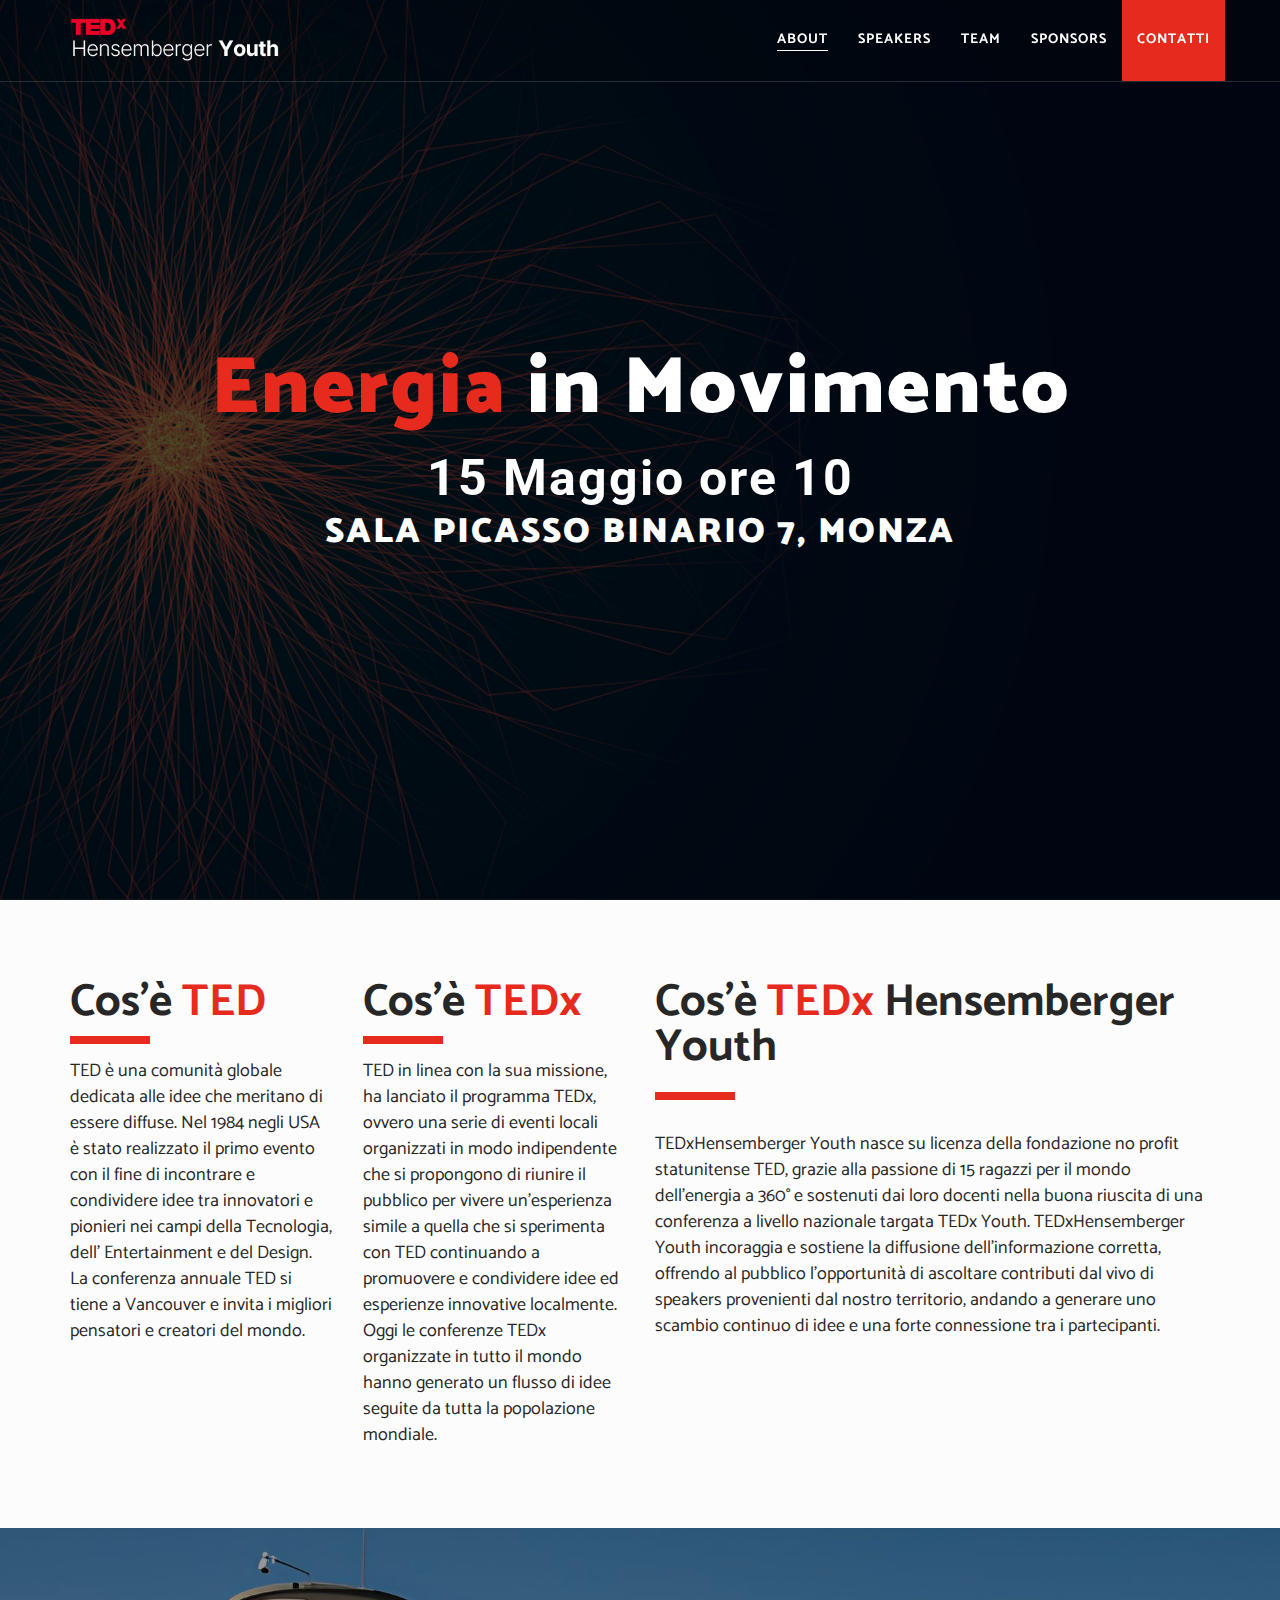
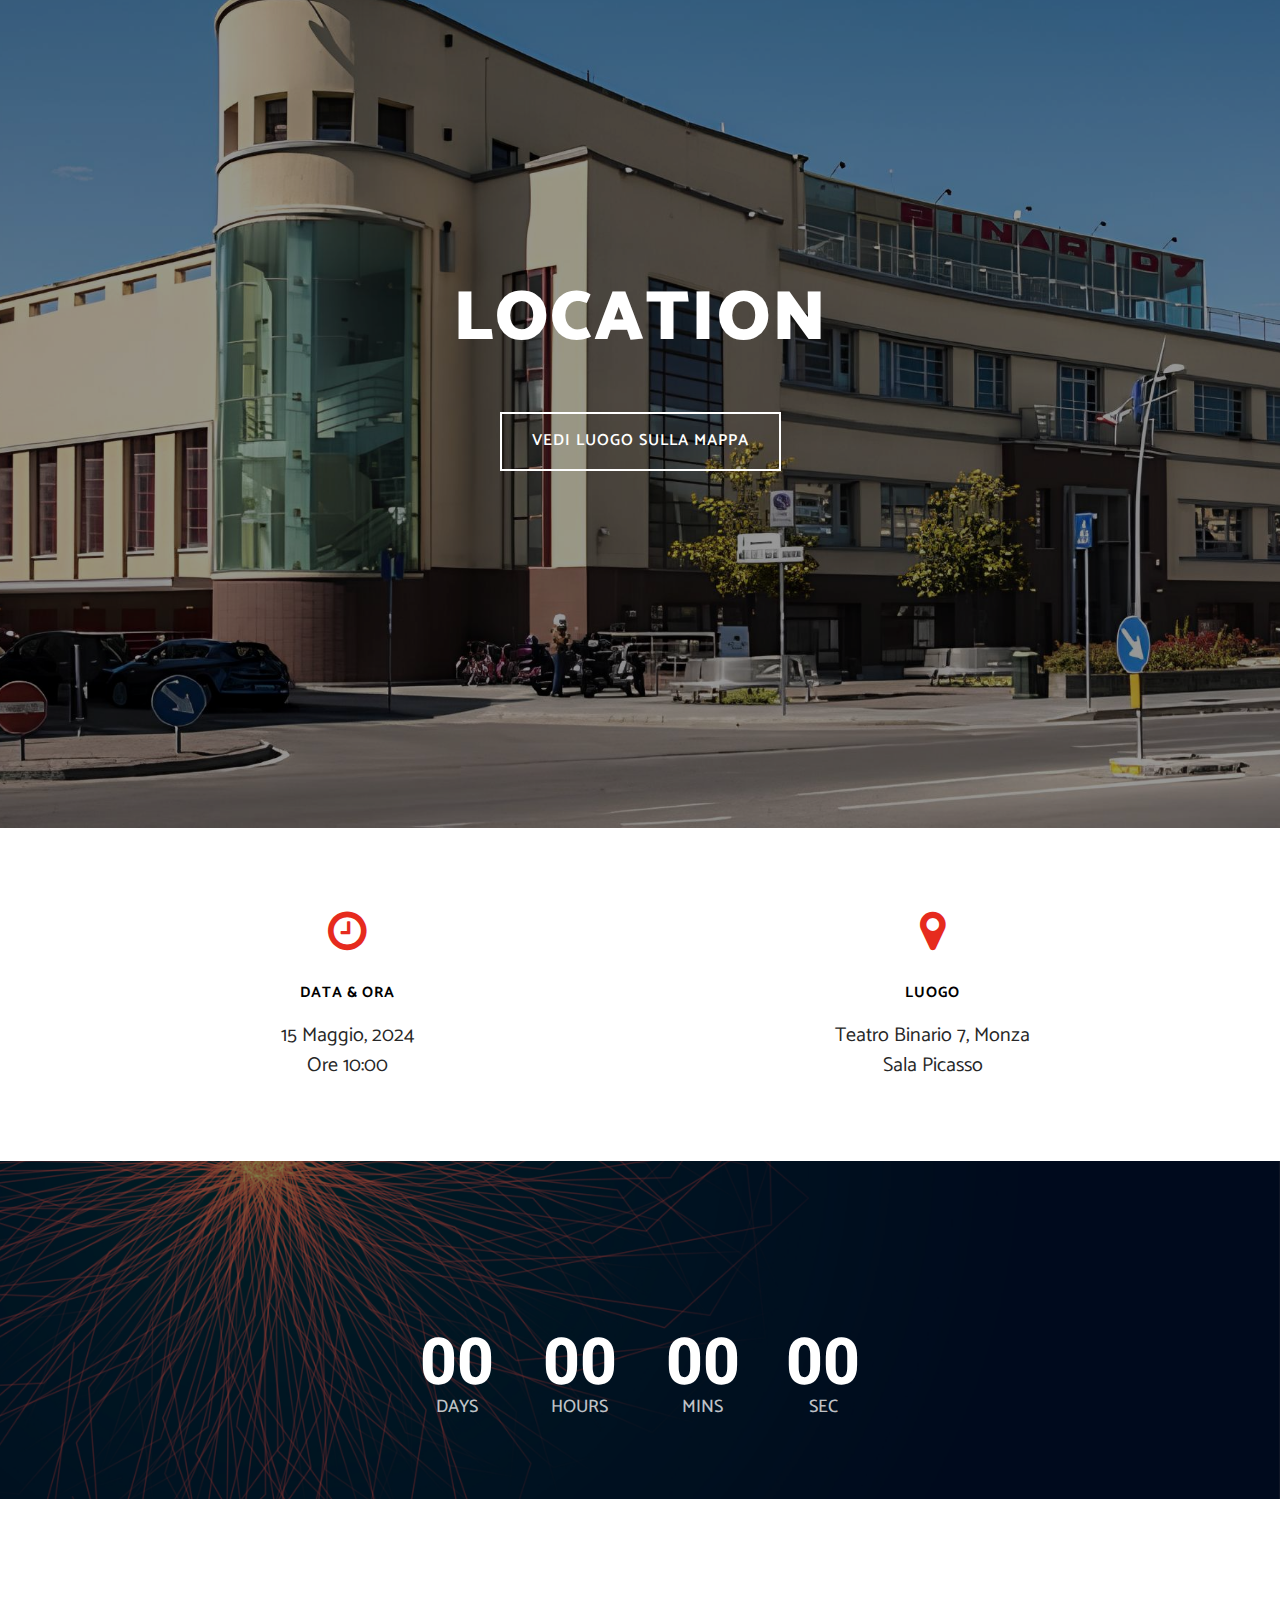
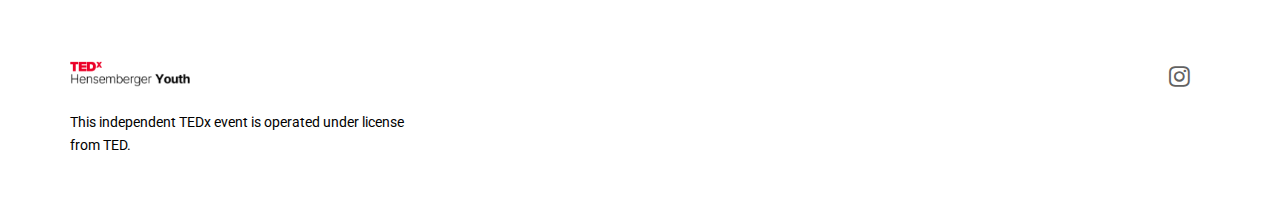
<file: index.html>
<!--
 _____ _____ ____          _ __  __ ___
|_   _| ____|  _ \__  __  | |  \/  |_ _|
  | | |  _| | | | \ \/ /  | | |\/| || |
  | | | |___| |_| |>  < |_| | |  | || |
  |_| |_____|____//_/\_\___/|_|  |_|___|

Event website by Syed Faheel Ahmad (github.com/faheel)
-->

<!DOCTYPE html>
<!--[if lt IE 7]>      <html class="no-js lt-ie9 lt-ie8 lt-ie7" lang="en"> <![endif]-->
<!--[if IE 7]>         <html class="no-js lt-ie9 lt-ie8" lang="en"> <![endif]-->
<!--[if IE 8]>         <html class="no-js lt-ie9" lang="en"> <![endif]-->
<!--[if gt IE 8]><!-->
<html class="no-js" lang="en">
<!--<![endif]-->

<head>
  <meta charset="utf-8">
  <meta name="viewport" content="width=device-width, initial-scale=1.0, maximum-scale=1">
  <meta http-equiv="X-UA-Compatible" content="IE=edge">

  <!-- Title, icon, description and keywords -->
  <title>TEDxHensemberger</title>
  <link rel="shortcut icon" href="res/images/favicon.ico">

  <!-- Browser themes -->
  <meta name="theme-color" content="#000">

  <!-- Bootstrap -->
  <link rel="stylesheet" href="res/css/bootstrap.min.css">

  <!-- Font Icons -->
  <link rel="stylesheet" href="res/css/font-awesome.min.css">

  <!-- Plugins -->
  <link rel="stylesheet" href="res/css/flickity.min.css">
  <link rel="stylesheet" href="res/css/magnific-popup.css">

  <!-- Main styles -->
  <link rel="stylesheet" href="res/css/main.css">
  <link rel="stylesheet" href="res/css/style.css">

  <!-- Color skin -->
  <link rel="stylesheet" href="res/css/color_red.css">

  <!-- Modernizr JS for IE8 support of HTML5 elements and media queries -->
  <!--[if lt IE 8]>
  <script src="res/js/modernizr.min.js"></script>
  <![endif]-->
</head>

<body id="page-top">
  <!-- Navigation Start -->
  <nav id="navigation" class="navbar navbar-fixed-top">
    <div class="container">
      <div class="row">
        <div class="navbar-header col-lg-3">
          <button type="button" class="navbar-toggle collapsed" data-toggle="collapse" data-target="#navbar">
            <span class="sr-only">Toggle navigation</span>
            <span class="icon-bar"></span>
            <span class="icon-bar"></span>
            <span class="icon-bar"></span>
          </button>

          <a class="navbar-brand font-family-alt letter-spacing-1 text-extra-large text-uppercase" href="/">
            <img class="logo-navbar-dark" src="res/images/logos/dark.png" alt="TEDxHensemberger"/>
            <img class="logo-navbar-white" src="res/images/logos/light.png" alt="TEDxHensemberger"/>
          </a>
        </div>
        <!-- //.navbar-header -->

        <div id="navbar" class="navbar-collapse collapse col-lg-9 pull-right">
          <ul class="nav navbar-nav font-family-alt letter-spacing-1 text-uppercase font-weight-700">
            <li><a href="#page-top" class="page-scroll">About</a></li>
            <li><a href="/speakers/" class="line-height-unset">Speakers</a></li>
            <li><a href="/our-team/" class="line-height-unset">Team</a></li>
            <li><a href="/sponsors/" class="line-height-unset">Sponsors</a></li>
            <li class="bg-base-color">
              <a href="/contact/" class="line-height-unset width-100">
                Contatti
              </a>
            </li>
          </ul>
        </div>
        <!-- //.navbar-collapse -->
      </div>
      <!-- //.row -->
    </div>
    <!-- //.container -->
  </nav>
  <!-- //Navigation End -->



  <!-- Section - Home Start -->
  <section id="home-bg-slideshow" class="bg-gray-dark-2 height-100 no-padding overflow-hidden width-100">
    <!-- BG Slideshow -->
    <div class="bg-slideshow-wrapper flexslider height-100 no-border no-border-radius no-margin width-100">
      <div class="slides height-100 width-100">
        <div class="bg-cover bg-overlay-black-7 display-block height-100 width-100">
          <div class="display-table height-100 position-absolute position-top position-left width-100">
            <div class="display-table-cell vertical-align-middle">
              <div class="container">
                <div class="row">
                  <div class="col-md-10 col-md-offset-1 text-center">
                    <h2 class="font-family-alt font-weight-900 letter-spacing-2 text-white xs-title-extra-large sm-title-extra-large-3 title-extra-large-5">
                      <span class="text-base-color">Energia</span> in Movimento
                    </h2>
                    <br>
                    <h3 class="font-weight-700 letter-spacing-2 text-white xs-title-large sm-title-extra-large title-extra-large-3">
                      15 Maggio ore 10
                    </h3>
                    <p class="font-family-alt text-white sm-title-small title-medium">

                    </p>
                    <h4 class="font-family-alt font-weight-900 letter-spacing-2 text-uppercase text-white xs-title-small sm-title-medium title-extra-large">
                      Sala Picasso Binario 7, Monza
                    </h4>
                    <!-- <br>
                    <a href="/register/" class="btn btn-base-color sm-btn-medium btn-large">
                      Register Now
                    </a> -->
                  </div>
                  <!-- //.col-md-10 -->
                </div>
                <!-- //.row -->
              </div>
              <!-- //.container -->
            </div>
            <!-- //.display-table-cell -->
          </div>
          <!-- //.display-table -->
        </div>
        <!-- //.bg-cover -->

        <div class="bg-cover bg-overlay-black-7 display-block height-100 width-100">
          <div class="display-table height-100 position-absolute position-top position-left width-100">
            <div class="display-table-cell vertical-align-middle">
              <div class="container">
                <div class="row">
                  <div class="col-md-10 col-md-offset-1 text-center">
                    <h2 class="font-family-alt font-weight-900 letter-spacing-2 text-white xs-title-extra-large sm-title-extra-large-3 title-extra-large-5">
                      <span class="text-base-color">Energia</span> in Movimento
                    </h2>
                    <br>
                    <h3 class="font-weight-700 letter-spacing-2 text-white xs-title-large sm-title-extra-large title-extra-large-3">
                      15 Maggio ore 10
                    </h3>
                    <p class="font-family-alt text-white sm-title-small title-medium">

                    </p>
                    <h4 class="font-family-alt font-weight-900 letter-spacing-2 text-uppercase text-white xs-title-small sm-title-medium title-extra-large">
                      Sala Picasso Binario 7, Monza
                    </h4>
                    <!-- <br>
                    <a href="/register/" class="btn btn-base-color sm-btn-medium btn-large">
                      Register Now
                    </a> -->
                  </div>
                  <!-- //.col-md-10 -->
                </div>
                <!-- //.row -->
              </div>
              <!-- //.container -->
            </div>
            <!-- //.display-table-cell -->
          </div>
          <!-- //.display-table -->
        </div>
        <!-- //.bg-cover -->

        <div class="bg-cover bg-overlay-black-7 display-block height-100 width-100">
          <div class="display-table height-100 position-absolute position-top position-left width-100">
            <div class="display-table-cell vertical-align-middle">
              <div class="container">
                <div class="row">
                  <div class="col-md-10 col-md-offset-1 text-center">
                    <h2 class="font-family-alt font-weight-900 letter-spacing-2 text-white xs-title-extra-large sm-title-extra-large-3 title-extra-large-5">
                      <span class="text-base-color">Energia</span> in Movimento
                    </h2>
                    <br>
                    <h3 class="font-weight-700 letter-spacing-2 text-white xs-title-large sm-title-extra-large title-extra-large-3">
                      15 Maggio ore 10
                    </h3>
                    <p class="font-family-alt text-white sm-title-small title-medium">

                    </p>
                    <h4 class="font-family-alt font-weight-900 letter-spacing-2 text-uppercase text-white xs-title-small sm-title-medium title-extra-large">
                      Sala Picasso Binario 7, Monza
                    </h4>
                    <!-- <br>
                    <a href="/register/" class="btn btn-base-color sm-btn-medium btn-large">
                      Register Now
                    </a> -->
                  </div>
                  <!-- //.col-md-10 -->
                </div>
                <!-- //.row -->
              </div>
              <!-- //.container -->
            </div>
            <!-- //.display-table-cell -->
          </div>
          <!-- //.display-table -->
        </div>
        <!-- //.bg-cover -->
      </div>
      <!-- //.slides -->
    </div>
    <!-- //.bg-slideshow-wrapper -->
  </section>
  <!-- //Section - Home End -->



  <!-- Section - About Start -->
  <section id="about" class="bg-white-3 pull-up">
    <div class="container">
      <div class="row">
        <div class="col-sm-3 col-md-3">
          <h2 class="font-family-alt font-weight-700 sm-title-large title-extra-large-2 text-gray-dark-2">
            Cos'è <span class="text-base-color">TED</span>
          </h2>
          <span class="bg-base-color margin-4 no-margin-bottom no-margin-rl separator-line-extra-thick-long"></span>
          <div class="row">
            <div class="col-md-12">
              <p class="font-family-alt margin-5-5 no-margin-bottom no-margin-rl sm-text-large text-extra-large text-gray-dark-2">
                TED è una comunità globale dedicata alle idee che meritano di essere diffuse.
                Nel 1984 negli USA è stato realizzato il primo evento con il fine di incontrare e condividere idee tra innovatori e pionieri nei campi della Tecnologia, dell’ Entertainment e del Design.
                La conferenza annuale TED si tiene a Vancouver e invita i migliori pensatori e creatori del mondo.
              </p>
            </div>
            <!-- //.col-sm-6 -->
          </div>
          <!-- //.row -->
        </div>
        <!-- //.col-sm-6 -->

        <div class="col-sm-3 col-md-3">
          <h2 class="font-family-alt font-weight-700 sm-title-large title-extra-large-2 text-gray-dark-2">
            Cos'è <span class="text-base-color">TEDx</span>
          </h2>
          <span class="bg-base-color margin-4 no-margin-bottom no-margin-rl separator-line-extra-thick-long"></span>
          <div class="row">
            <div class="col-md-12">
              <p class="font-family-alt margin-5-5 no-margin-bottom no-margin-rl sm-text-large text-extra-large text-gray-dark-2">
                TED in linea con la sua missione, ha lanciato il programma TEDx, ovvero una
                serie di eventi locali organizzati in modo indipendente che si propongono di
                riunire il pubblico per vivere un'esperienza simile a quella che si sperimenta
                con TED continuando a promuovere e condividere idee ed esperienze
                innovative localmente.
                Oggi le conferenze TEDx organizzate in tutto il mondo hanno generato un
                flusso di idee seguite da tutta la popolazione mondiale.
              </p>
            </div>
            <!-- //.col-sm-6 -->
          </div>
          <!-- //.row -->
        </div>

        <div class="col-sm-6 col-md-6">
          <h2 class="font-family-alt font-weight-700 sm-title-large title-extra-large-2 text-gray-dark-2">
            Cos'è <span class="text-base-color">TEDx</span> Hensemberger Youth
          </h2>
          <span class="bg-base-color margin-4 no-margin-bottom no-margin-rl separator-line-extra-thick-long"></span>
          <div class="row">
            <div class="col-md-12">
              <p class="font-family-alt margin-5-5 no-margin-bottom no-margin-rl sm-text-large text-extra-large text-gray-dark-2">
                TEDxHensemberger Youth nasce su licenza della fondazione no profit statunitense TED,
                grazie alla passione di 15 ragazzi per il mondo dell'energia a 360° e sostenuti dai loro
                docenti nella buona riuscita di una conferenza a livello nazionale targata TEDx Youth.

                TEDxHensemberger Youth incoraggia e sostiene la diffusione dell'informazione corretta,
                offrendo al pubblico l'opportunità di ascoltare contributi dal vivo di speakers provenienti
                dal nostro territorio, andando a generare uno scambio continuo di idee e una forte
                connessione tra i partecipanti.
              </p>
            </div>
            <!-- //.col-sm-6 -->
          </div>
          <!-- //.row -->
        </div>
        <!-- //.col-sm-6 -->
      </div>
    </div>
    <!-- //.container -->
  </section>
  <!-- //Section - About End -->



  <!-- Section - Venue Start -->
  <section id="venue" class="bg-cover bg-overlay-black-4 display-table height-100 no-padding width-100">
    <div class="display-table-cell vertical-align-middle">
      <div class="container">
        <div class="row">
          <div class="col-md-8 col-md-offset-2 text-center">
            <h3 class="display-block font-family-alt font-weight-900 letter-spacing-2 text-uppercase text-white xs-title-extra-large-4 title-extra-large-4">
              Location
            </h3>
            <br>
            <a href="https://maps.app.goo.gl/aD47gVU4ZkZiaJvJ8" target="_blank"
                class="btn btn-outline-white sm-btn-medium btn-large margin-4-5 no-margin-bottom no-margin-rl">
              Vedi luogo sulla mappa
            </a>
          </div>
          <!-- //.col-md-8 -->
        </div>
        <!-- //.row -->
      </div>
      <!-- //.container -->
    </div>
    <!-- //.display-table-cell -->
  </section>
  <!-- //Section - Venue End -->


  <!-- Section - Event banner start -->
  <section id="event-banner" class="bg-white pull-up">
    <div class="container">
      <div class="row">
        <div class="col-sm-6 text-center">
          <i class="fa fa-clock-o display-block text-base-color title-extra-large-2"></i>
          <span class="display-block font-family-alt font-weight-700 letter-spacing-1 margin-5 no-margin-bottom no-margin-rl text-large text-uppercase">
            Data &amp; Ora
          </span>
          <p class="margin-3 font-family-alt no-margin-bottom no-margin-rl title-small text-gray-dark-2">
            15 Maggio, 2024<br>
            Ore 10:00
          </p>
        </div>
        <!-- //.col-sm-4 -->

        <div class="col-sm-6 xs-margin-8 xs-no-margin-bottom xs-no-margin-rl text-center">
          <i class="fa fa-map-marker display-block text-base-color title-extra-large-2"></i>
          <span class="display-block font-family-alt font-weight-700 letter-spacing-1 margin-5 no-margin-bottom no-margin-rl text-large text-uppercase">
            Luogo
          </span>
          <p class="margin-3 font-family-alt no-margin-bottom no-margin-rl title-small text-gray-dark-2">
            Teatro Binario 7, Monza<br>
            Sala Picasso
          </p>
        </div>
        <!-- //.col-sm-4 -->
      </div>
      <!-- //.row -->
    </div>
  </section>
  <!-- //Section - Event banner end -->



  <!-- Section - Parallax banner start -->
  <section id="home-bg-parallax" class="height-50 no-padding overflow-hidden width-100">
    <!-- BG Parallax -->
    <div class="bg-parallax bg-overlay-black-5 width-100"></div>

    <div class="display-table height-100 position-absolute position-top position-left width-100">
      <div class="display-table-cell vertical-align-middle">
        <div class="container">
          <div class="row">
            <div class="countdown-timer">
              <div class="days">
                <span class="value">00</span>
                <span class="label">DAYS</span>
              </div>
              <div class="hours">
                <span class="value">00</span>
                <span class="label">HOURS</span>
              </div>
              <div class="minutes">
                <span class="value">00</span>
                <span class="label">MINS</span>
              </div>
              <div class="seconds">
                <span class="value">00</span>
                <span class="label">SEC</span>
              </div>
            </div>
          </div>
          <!-- //.row -->
        </div>
        <!-- //.container -->
      </div>
      <!-- //.display-table-cell -->
    </div>
    <!-- //.display-table -->
  </section>
  <!-- //Section - Parallax banner end -->



  <!-- Footer Start -->
  <footer class="footer bg-white">
    <div class="container">
      <div class="row">
        <div class="col-sm-4">
          <div class="footer-logo xs-text-center">
            <img src="res/images/logos/light.png" alt="">
          </div>
          <!-- //.footer-logo -->
          <p class="disclaimer xs-text-center">
            This independent TEDx event is operated under license from TED.
          </p>
          <!-- //.disclaimer -->
        </div>
        <!-- //.col-sm-4 -->

        <div class="col-sm-8">
          <div class="footer-social text-right">
            <ul class="list-inline list-unstyled no-margin xs-text-center xs-title-small title-medium">
              <li><a href="https://instagram.com/tedxhensemberger_youth"><i class="fa fa-instagram"></i></a></li>
            </ul>
          </div>
          <!-- //.footer-social -->
        </div>
        <!-- //.col-sm-8 -->
      </div>
      <!-- //.row -->
    </div>
    <!-- //.container -->
  </footer>
  <!-- //Footer End -->


  <!-- Scroll to top -->
  <a href="#page-top" class="page-scroll scroll-to-top"><i class="fa fa-angle-up"></i></a>


  <!-- jQuery -->
  <script src="res/js/jquery.min.js"></script>

  <!-- Bootstrap -->
  <script src="res/js/bootstrap.min.js"></script>

  <!-- Plugins -->
  <script src="res/js/pace.min.js"></script>
  <script src="res/js/debouncer.min.js"></script>
  <script src="res/js/jquery.easing.min.js"></script>
  <script src="res/js/jquery.inview.min.js"></script>
  <script src="res/js/jquery.matchHeight.js"></script>
  <script src="res/js/isotope.pkgd.min.js"></script>
  <script src="res/js/imagesloaded.pkgd.min.js"></script>
  <script src="res/js/flickity.pkgd.min.js"></script>
  <script src="res/js/jquery.magnific-popup.min.js"></script>
  <script src="res/js/jquery.validate.min.js"></script>

  <!-- BG slideshow -->
  <script src="res/js/jquery.flexslider.min.js"></script>

  <!-- BG Parallax JS -->
  <script src="res/js/TweenMax.min.js"></script>
  <script src="res/js/ScrollMagic.min.js"></script>
  <script src="res/js/animation.gsap.min.js"></script>

  <!-- Theme -->
  <script src="res/js/main.js"></script>

  <!-- Countdown -->
  <script src="res/js/jquery.countdown.min.js"></script>
  <script src="res/js/countdown.js"></script>

</body>

</html>
</file>
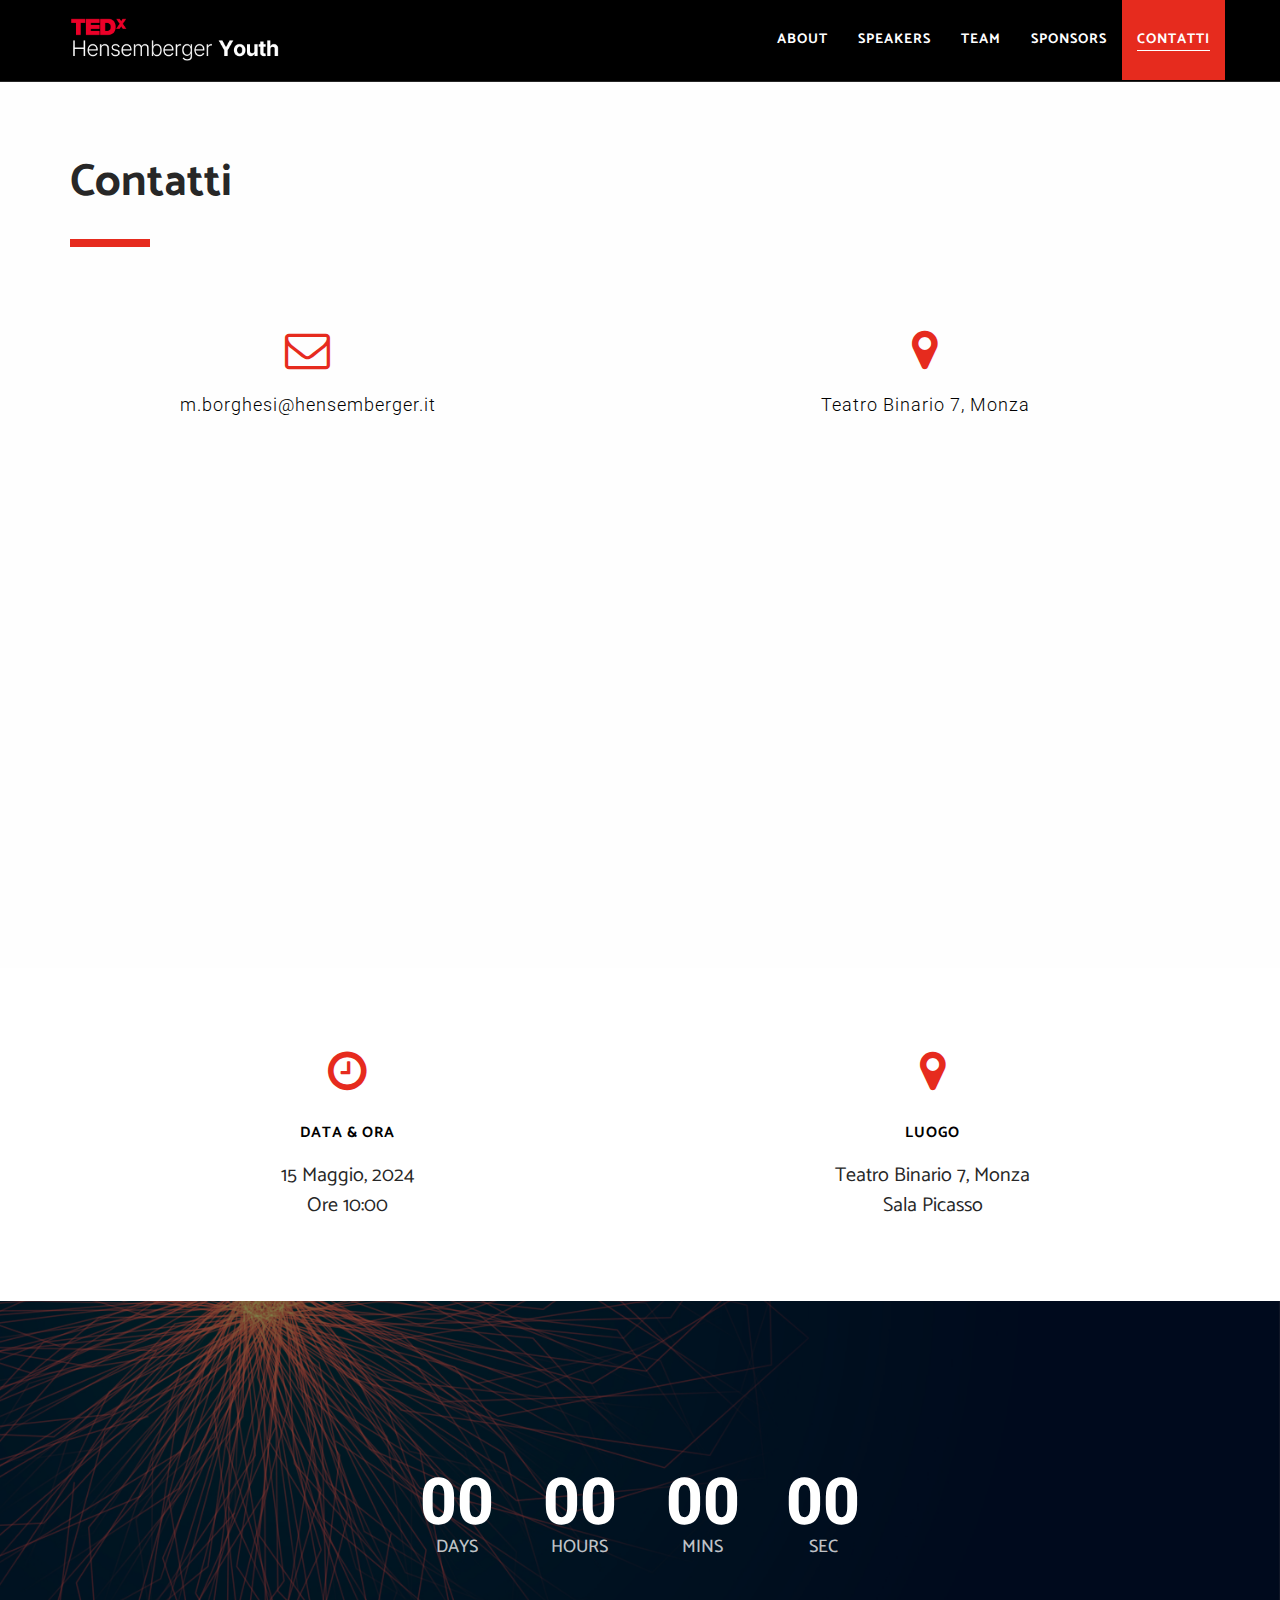
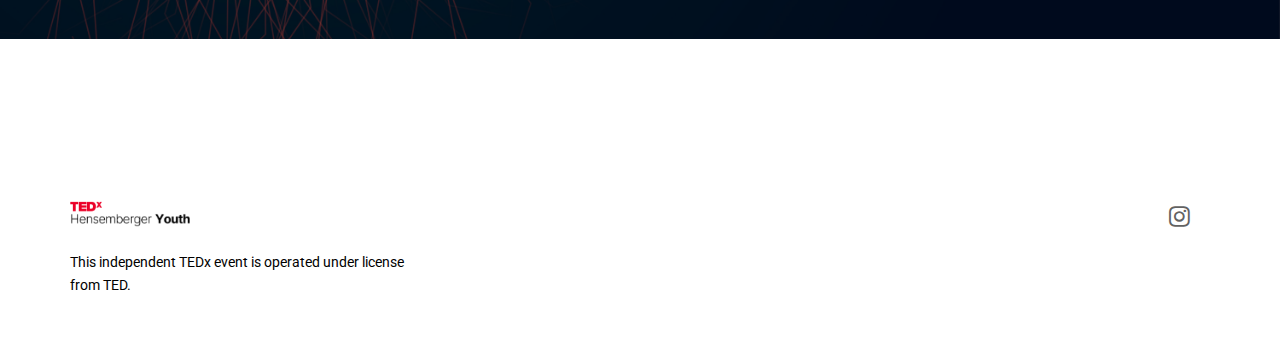
<file: contact/index.html>
<!--
 _____ _____ ____          _ __  __ ___
|_   _| ____|  _ \__  __  | |  \/  |_ _|
  | | |  _| | | | \ \/ /  | | |\/| || |
  | | | |___| |_| |>  < |_| | |  | || |
  |_| |_____|____//_/\_\___/|_|  |_|___|

Event website by Syed Faheel Ahmad (github.com/faheel)
-->

<!DOCTYPE html>
<!--[if lt IE 7]>      <html class="no-js lt-ie9 lt-ie8 lt-ie7" lang="en"> <![endif]-->
<!--[if IE 7]>         <html class="no-js lt-ie9 lt-ie8" lang="en"> <![endif]-->
<!--[if IE 8]>         <html class="no-js lt-ie9" lang="en"> <![endif]-->
<!--[if gt IE 8]><!-->
<html class="no-js" lang="en">
<!--<![endif]-->

<head>
  <meta charset="utf-8">
  <meta name="viewport" content="width=device-width, initial-scale=1.0, maximum-scale=1">
  <meta http-equiv="X-UA-Compatible" content="IE=edge">

  <!-- Title, icon, description and keywords -->
  <title>TEDxHensemberger | Contatti</title>
  <link rel="shortcut icon" href="res/images/favicon.ico">

  <!-- Browser themes -->
  <meta name="theme-color" content="#000">

  <!-- Bootstrap -->
  <link rel="stylesheet" href="../res/css/bootstrap.min.css">

  <!-- Font Icons -->
  <link rel="stylesheet" href="../res/css/font-awesome.min.css">

  <!-- Plugins -->
  <link rel="stylesheet" href="../res/css/flickity.min.css">
  <link rel="stylesheet" href="../res/css/magnific-popup.css">

  <!-- Main styles -->
  <link rel="stylesheet" href="../res/css/main.css">
  <link rel="stylesheet" href="../res/css/style.css">

  <!-- Color skin -->
  <link rel="stylesheet" href="../res/css/color_red.css">

  <!-- Modernizr JS for IE8 support of HTML5 elements and media queries -->
  <!--[if lt IE 8]>
  <script src="../res/js/modernizr.min.js"></script>
  <![endif]-->
</head>


<body id="page-top">
  <!-- Navigation Start -->
  <nav id="navigation" class="navbar navbar-fixed-top navbar-dark">
    <div class="container">
      <div class="row">
        <div class="navbar-header col-lg-3">
          <button type="button" class="navbar-toggle collapsed" data-toggle="collapse" data-target="#navbar">
            <span class="sr-only">Toggle navigation</span>
            <span class="icon-bar"></span>
            <span class="icon-bar"></span>
            <span class="icon-bar"></span>
          </button>

          <a class="navbar-brand font-family-alt letter-spacing-1 text-extra-large text-uppercase" href="/">
            <img class="logo-navbar-dark" src="../res/images/logos/dark.png" alt="TEDxHensemberger"/>
            <img class="logo-navbar-white" src="../res/images/logos/light.png" alt="TEDxHensemberger"/>
          </a>
        </div>
        <!-- //.navbar-header -->

        <div id="navbar" class="navbar-collapse collapse col-lg-9 pull-right">
          <ul class="nav navbar-nav font-family-alt letter-spacing-1 text-uppercase font-weight-700">
            <li><a href="/" class="line-height-unset">About</a></li>
            <li><a href="/speakers/" class="line-height-unset">Speakers</a></li>
            <li><a href="/our-team/" class="line-height-unset">Team</a></li>
            <li><a href="/sponsors/index.html" class="line-height-unset">Sponsors</a></li>
            <li class="bg-base-color">
              <a href="#page-top" class="page-scroll width-100">
                Contatti
              </a>
            </li>
          </ul>
        </div>
        <!-- //.navbar-collapse -->
      </div>
      <!-- //.row -->
    </div>
    <!-- //.container -->
  </nav>
  <!-- //Navigation End -->



  <!-- Section - Contact Start -->
  <section id="contact" class="bg-white-2">
    <div class="container">
      <div class="row no-padding-rl">
        <div class="col-md-12">
          <h2 class="font-family-alt font-weight-700 sm-title-large title-extra-large-2 text-gray-dark-2">
            Contatti
          </h2>
          <span class="bg-base-color xs-margin-6 xs-no-margin-rl margin-3 no-margin-rl separator-line-extra-thick-long"></span>
        </div>
        <!-- //.col-md-10 -->
      </div>
      <!-- //.row -->

      <div class="row margin-4 no-margin-rl no-margin-bottom">
        <div class="col-md-5 no-padding-rl">
          <div class="row text-center">
            <i class="fa fa-envelope-o display-block text-base-color title-extra-large-2"></i>
            <br>
            <h4 class="font-weight-300 letter-spacing-1">
              m.borghesi@hensemberger.it
            </h4>
          </div>
          <!-- //.row -->
        </div>
        <!-- //.col-md-5 -->

        <div class="contact-address col-md-6 col-md-offset-1">
          <div class="row text-center">
            <i class="fa fa-map-marker display-block text-base-color title-extra-large-2"></i>
            <!-- <span class="display-block font-family-alt font-weight-700 letter-spacing-1 margin-5 no-margin-bottom no-margin-rl text-large text-uppercase">
              Our Location
            </span> -->
            <br>
            <h4 class="font-weight-300 letter-spacing-1">
              Teatro Binario 7, Monza
            </h4>
          </div>
          <!-- //.row -->
          <div class="row text-center">
            <div class="margin-8 no-margin-bottom no-margin-rl map">
              <iframe src="https://www.google.com/maps/embed?pb=!1m14!1m8!1m3!1d3504.3190047509634!2d77.2837465!3d28.560182!3m2!1i1024!2i768!4f13.1!3m3!1m2!1s0x4786b9a44ea85a33%3A0x1df075baa83d9e85!2sTeatro%20Binario%207!5e0!3m2!1sit!2sit!4v1709828798210!5m2!1sit!2sit" width="600" height="450" style="border:0;" allowfullscreen="" loading="lazy" referrerpolicy="no-referrer-when-downgrade"></iframe>
            </div>
            <!-- //.map -->
          </div>
          <!-- //.row -->
        </div>
        <!-- //.col-md-6 -->
      </div>
      <!-- //.row -->
    </div>
    <!-- //.container -->
  </section>
  <!-- //Section - Contact End -->



  <!-- Section - Event banner start -->
  <section id="event-banner" class="bg-white pull-up">
    <div class="container">
      <div class="row">
        <div class="col-sm-6 text-center">
          <i class="fa fa-clock-o display-block text-base-color title-extra-large-2"></i>
          <span class="display-block font-family-alt font-weight-700 letter-spacing-1 margin-5 no-margin-bottom no-margin-rl text-large text-uppercase">
            Data &amp; Ora
          </span>
          <p class="margin-3 font-family-alt no-margin-bottom no-margin-rl title-small text-gray-dark-2">
            15 Maggio, 2024<br>
            Ore 10:00
          </p>
        </div>
        <!-- //.col-sm-4 -->

        <div class="col-sm-6 xs-margin-8 xs-no-margin-bottom xs-no-margin-rl text-center">
          <i class="fa fa-map-marker display-block text-base-color title-extra-large-2"></i>
          <span class="display-block font-family-alt font-weight-700 letter-spacing-1 margin-5 no-margin-bottom no-margin-rl text-large text-uppercase">
            Luogo
          </span>
          <p class="margin-3 font-family-alt no-margin-bottom no-margin-rl title-small text-gray-dark-2">
            Teatro Binario 7, Monza<br>
            Sala Picasso
          </p>
        </div>
        <!-- //.col-sm-4 -->
      </div>
      <!-- //.row -->
    </div>
  </section>
  <!-- //Section - Event banner end -->



  <!-- Section - Parallax banner start -->
  <section id="home-bg-parallax" class="height-50 no-padding overflow-hidden width-100">
    <!-- BG Parallax -->
    <div class="bg-parallax bg-overlay-black-5 width-100"></div>

    <div class="display-table height-100 position-absolute position-top position-left width-100">
      <div class="display-table-cell vertical-align-middle">
        <div class="container">
          <div class="row">
            <div class="countdown-timer">
              <div class="days">
                <span class="value">00</span>
                <span class="label">DAYS</span>
              </div>
              <div class="hours">
                <span class="value">00</span>
                <span class="label">HOURS</span>
              </div>
              <div class="minutes">
                <span class="value">00</span>
                <span class="label">MINS</span>
              </div>
              <div class="seconds">
                <span class="value">00</span>
                <span class="label">SEC</span>
              </div>
            </div>
          </div>
          <!-- //.row -->
        </div>
        <!-- //.container -->
      </div>
      <!-- //.display-table-cell -->
    </div>
    <!-- //.display-table -->
  </section>
  <!-- //Section - Parallax banner end -->



  <!-- Footer Start -->
  <footer class="footer bg-white">
    <div class="container">
      <div class="row">
        <div class="col-sm-4">
          <div class="footer-logo xs-text-center">
            <img src="../res/images/logos/light.png" alt="">
          </div>
          <!-- //.footer-logo -->
          <p class="disclaimer xs-text-center">
            This independent TEDx event is operated under license from TED.
          </p>
          <!-- //.disclaimer -->
        </div>
        <!-- //.col-sm-4 -->

        <div class="col-sm-8">
          <div class="footer-social text-right">
            <ul class="list-inline list-unstyled no-margin xs-text-center xs-title-small title-medium">
              <li><a href="https://instagram.com/tedxhensemberger_youth"><i class="fa fa-instagram"></i></a></li>
            </ul>
          </div>
          <!-- //.footer-social -->
        </div>
        <!-- //.col-sm-8 -->
      </div>
      <!-- //.row -->
    </div>
    <!-- //.container -->
  </footer>
  <!-- //Footer End -->


  <!-- Scroll to top -->
  <a href="#page-top" class="page-scroll scroll-to-top"><i class="fa fa-angle-up"></i></a>


  <!-- jQuery -->
  <script src="../res/js/jquery.min.js"></script>

  <!-- Bootstrap -->
  <script src="../res/js/bootstrap.min.js"></script>

  <!-- Plugins -->
  <script src="../res/js/pace.min.js"></script>
  <script src="../res/js/debouncer.min.js"></script>
  <script src="../res/js/jquery.easing.min.js"></script>
  <script src="../res/js/jquery.inview.min.js"></script>
  <script src="../res/js/jquery.matchHeight.js"></script>
  <script src="../res/js/isotope.pkgd.min.js"></script>
  <script src="../res/js/imagesloaded.pkgd.min.js"></script>
  <script src="../res/js/flickity.pkgd.min.js"></script>
  <script src="../res/js/jquery.magnific-popup.min.js"></script>
  <script src="../res/js/jquery.validate.min.js"></script>

  <!-- BG Parallax JS -->
  <script src="../res/js/TweenMax.min.js"></script>
  <script src="../res/js/ScrollMagic.min.js"></script>
  <script src="../res/js/animation.gsap.min.js"></script>

  <!-- Theme -->
  <script src="../res/js/main.js"></script>

  <!-- Countdown -->
  <script src="../res/js/jquery.countdown.min.js"></script>
  <script src="../res/js/countdown.js"></script>

</body>

</html>
</file>
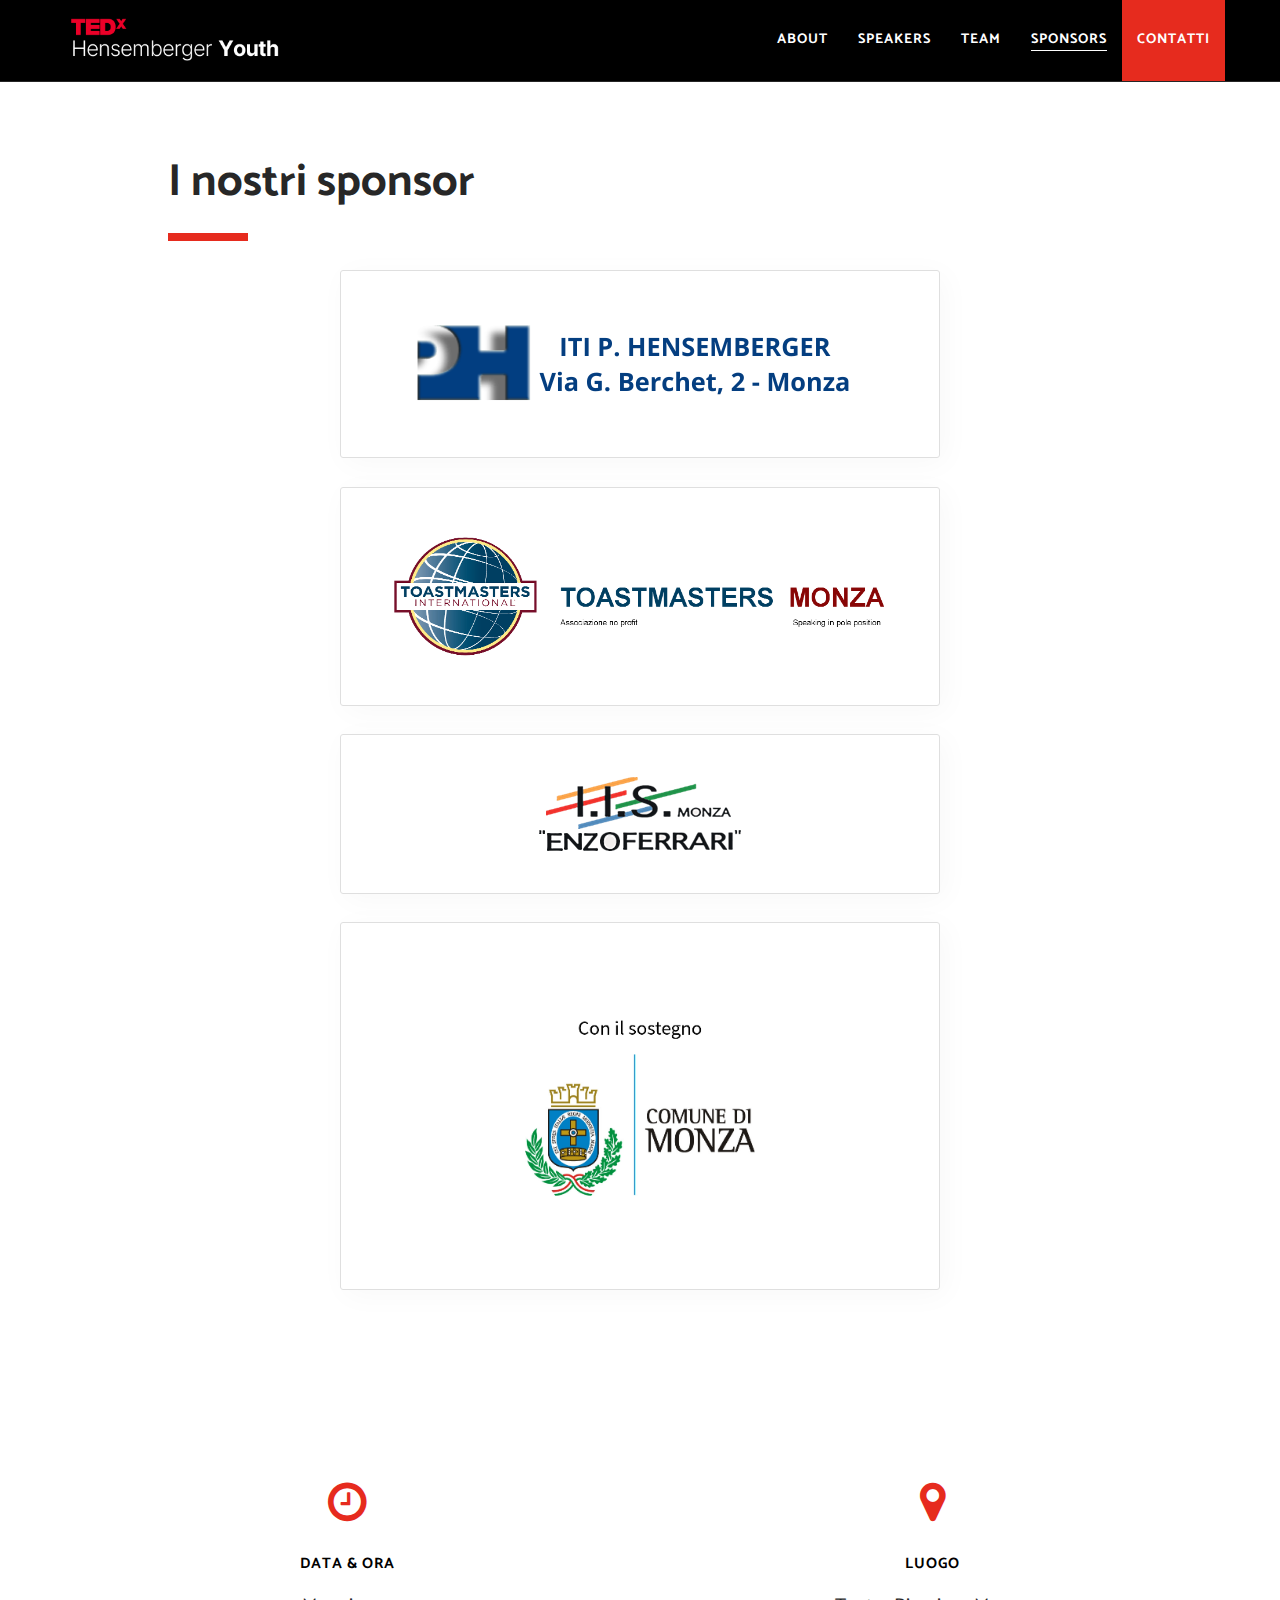
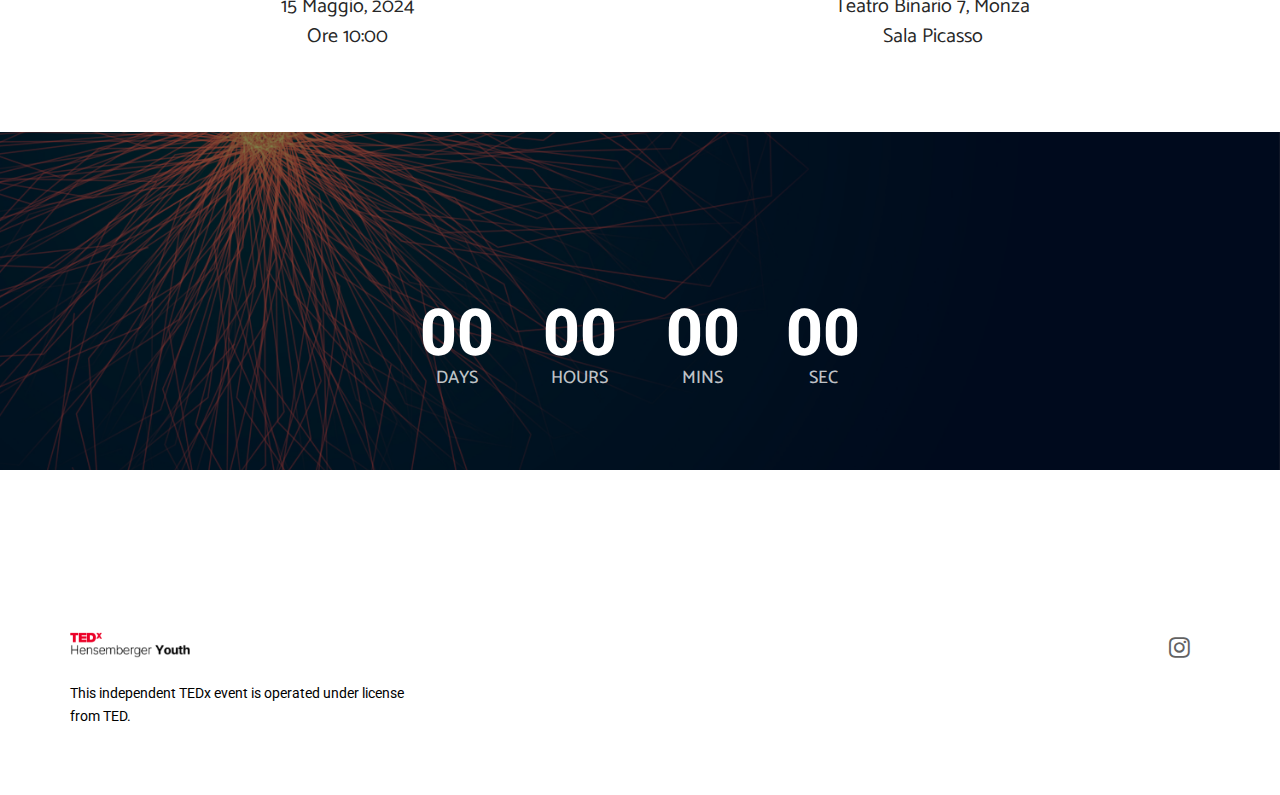
<file: sponsors/index.html>
<!--
 _____ _____ ____          _ __  __ ___
|_   _| ____|  _ \__  __  | |  \/  |_ _|
  | | |  _| | | | \ \/ /  | | |\/| || |
  | | | |___| |_| |>  < |_| | |  | || |
  |_| |_____|____//_/\_\___/|_|  |_|___|

Event website by Syed Faheel Ahmad (github.com/faheel)
-->

<!DOCTYPE html>
<!--[if lt IE 7]>      <html class="no-js lt-ie9 lt-ie8 lt-ie7" lang="en"> <![endif]-->
<!--[if IE 7]>         <html class="no-js lt-ie9 lt-ie8" lang="en"> <![endif]-->
<!--[if IE 8]>         <html class="no-js lt-ie9" lang="en"> <![endif]-->
<!--[if gt IE 8]><!-->
<html class="no-js" lang="en">
<!--<![endif]-->

<head>
  <meta charset="utf-8">
  <meta name="viewport" content="width=device-width, initial-scale=1.0, maximum-scale=1">
  <meta http-equiv="X-UA-Compatible" content="IE=edge">

  <!-- Title, icon, description and keywords -->
  <title>TEDxHensemberger | Sponsors</title>
  <link rel="shortcut icon" href="res/images/favicon.ico">

  <!-- Browser themes -->
  <meta name="theme-color" content="#000">

  <!-- Bootstrap -->
  <link rel="stylesheet" href="../res/css/bootstrap.min.css">

  <!-- Font Icons -->
  <link rel="stylesheet" href="../res/css/font-awesome.min.css">

  <!-- Plugins -->
  <link rel="stylesheet" href="../res/css/flickity.min.css">
  <link rel="stylesheet" href="../res/css/magnific-popup.css">

  <!-- Main styles -->
  <link rel="stylesheet" href="../res/css/main.css">
  <link rel="stylesheet" href="../res/css/style.css">

  <!-- Color skin -->
  <link rel="stylesheet" href="../res/css/color_red.css">

  <!-- Modernizr JS for IE8 support of HTML5 elements and media queries -->
  <!--[if lt IE 8]>
  <script src="../res/js/modernizr.min.js"></script>
  <![endif]-->
</head>

<body id="page-top">
  <!-- Navigation Start -->
  <nav id="navigation" class="navbar navbar-fixed-top navbar-dark">
    <div class="container">
      <div class="row">
        <div class="navbar-header col-lg-3">
          <button type="button" class="navbar-toggle collapsed" data-toggle="collapse" data-target="#navbar">
            <span class="sr-only">Toggle navigation</span>
            <span class="icon-bar"></span>
            <span class="icon-bar"></span>
            <span class="icon-bar"></span>
          </button>

          <a class="navbar-brand font-family-alt letter-spacing-1 text-extra-large text-uppercase" href="/">
            <img class="logo-navbar-dark" src="../res/images/logos/dark.png" alt="TEDxHensemberger"/>
            <img class="logo-navbar-white" src="../res/images/logos/light.png" alt="TEDxHensemberger"/>
          </a>
        </div>
        <!-- //.navbar-header -->

        <div id="navbar" class="navbar-collapse collapse col-lg-9 pull-right">
          <ul class="nav navbar-nav font-family-alt letter-spacing-1 text-uppercase font-weight-700">
            <li><a href="/" class="line-height-unset">About</a></li>
            <li><a href="/speakers/" class="line-height-unset">Speakers</a></li>
            <li><a href="/our-team/" class="line-height-unset">Team</a></li>
            <li><a href="#page-top" class="page-scroll">Sponsors</a></li>
            <li class="bg-base-color">
              <a href="/contact/" class="line-height-unset width-100">
                Contatti
              </a>
            </li>
          </ul>
        </div>
        <!-- //.navbar-collapse -->
      </div>
      <!-- //.row -->
    </div>
    <!-- //.container -->
  </nav>
  <!-- //Navigation End -->



  <!-- Section - Alumni Start -->
  <section id="alumni" class="bg-white">
    <div class="container">
      <div class="row no-padding-rl">
        <div class="col-sm-10 col-sm-offset-1">
          <h2 class="font-family-alt font-weight-700 sm-title-large title-extra-large-2 text-gray-dark-2">
            I nostri sponsor
          </h2>
          <span class="bg-base-color xs-margin-6 xs-no-margin-rl margin-3 no-margin-rl separator-line-extra-thick-long"></span>

          <div class="row xs-margin-6 xs-no-margin-rl margin-3 no-margin-rl">
            <!-- Features Box Style v3 Start -->
            <div class="features-box col-sm-8 col-sm-offset-2">
              <div class="border border-gray-light border-round box-shadow-yes position-relative">
                <div class="display-table height-100 no-padding-rl padding-7 width-100">
                  <div class="display-table-cell no-padding-tb padding-8 text-center">
                    <img src="../res/images/sponsors/ph.png" alt="THC">
                  </div>
                  <!-- //.display-table-cell -->
                </div>
                <!-- //.display-table -->
              </div>
              <!-- //.border -->
            </div>
            <!-- //Features Box Style v3 End -->
          </div>

          <div class="row xs-margin-6 xs-no-margin-rl margin-3 no-margin-rl">
            <!-- Features Box Style v3 Start -->
            <div class="features-box col-sm-8 col-sm-offset-2">
              <div class="border border-gray-light border-round box-shadow-yes position-relative">
                <div class="display-table height-100 no-padding-rl padding-7 width-100">
                  <div class="display-table-cell no-padding-tb padding-8 text-center">
                    <img src="../res/images/sponsors/toast.jpg" alt="THC">
                  </div>
                  <!-- //.display-table-cell -->
                </div>
                <!-- //.display-table -->
              </div>
              <!-- //.border -->
            </div>
            <!-- //Features Box Style v3 End -->
          </div>

          <div class="row xs-margin-6 xs-no-margin-rl margin-3 no-margin-rl">
            <!-- Features Box Style v3 Start -->
            <div class="features-box col-sm-8 col-sm-offset-2">
              <div class="border border-gray-light border-round box-shadow-yes position-relative">
                <div class="display-table height-100 no-padding-rl padding-7 width-100">
                  <div class="display-table-cell no-padding-tb padding-8 text-center">
                    <img src="../res/images/sponsors/ferrari.png" alt="THC">
                  </div>
                  <!-- //.display-table-cell -->
                </div>
                <!-- //.display-table -->
              </div>
              <!-- //.border -->
            </div>
            <!-- //Features Box Style v3 End -->
          </div>

          <div class="row xs-margin-6 xs-no-margin-rl margin-3 no-margin-rl">
            <!-- Features Box Style v3 Start -->
            <div class="features-box col-sm-8 col-sm-offset-2">
              <div class="border border-gray-light border-round box-shadow-yes position-relative">
                <div class="display-table height-100 no-padding-rl padding-7 width-100">
                  <div class="display-table-cell no-padding-tb padding-8 text-center">
                    <img src="../res/images/sponsors/comune.png" alt="THC">
                  </div>
                  <!-- //.display-table-cell -->
                </div>
                <!-- //.display-table -->
              </div>
              <!-- //.border -->
            </div>
            <!-- //Features Box Style v3 End -->
          </div>
        </div>
        <!-- //.col-sm-10 .col-md-8 -->
      </div>
      <!-- //.row -->
    </div>
    <!-- //.container -->
  </section>
  <!-- //Section - Alumni End -->



  <!-- Section - Event banner start -->
  <section id="event-banner" class="bg-white pull-up">
    <div class="container">
      <div class="row">
        <div class="col-sm-6 text-center">
          <i class="fa fa-clock-o display-block text-base-color title-extra-large-2"></i>
          <span class="display-block font-family-alt font-weight-700 letter-spacing-1 margin-5 no-margin-bottom no-margin-rl text-large text-uppercase">
            Data &amp; Ora
          </span>
          <p class="margin-3 font-family-alt no-margin-bottom no-margin-rl title-small text-gray-dark-2">
            15 Maggio, 2024<br>
            Ore 10:00
          </p>
        </div>
        <!-- //.col-sm-4 -->

        <div class="col-sm-6 xs-margin-8 xs-no-margin-bottom xs-no-margin-rl text-center">
          <i class="fa fa-map-marker display-block text-base-color title-extra-large-2"></i>
          <span class="display-block font-family-alt font-weight-700 letter-spacing-1 margin-5 no-margin-bottom no-margin-rl text-large text-uppercase">
            Luogo
          </span>
          <p class="margin-3 font-family-alt no-margin-bottom no-margin-rl title-small text-gray-dark-2">
            Teatro Binario 7, Monza<br>
            Sala Picasso
          </p>
        </div>
        <!-- //.col-sm-4 -->
      </div>
      <!-- //.row -->
    </div>
  </section>
  <!-- //Section - Event banner end -->



  <!-- Section - Parallax banner start -->
  <section id="home-bg-parallax" class="height-50 no-padding overflow-hidden width-100">
    <!-- BG Parallax -->
    <div class="bg-parallax bg-overlay-black-5 width-100"></div>

    <div class="display-table height-100 position-absolute position-top position-left width-100">
      <div class="display-table-cell vertical-align-middle">
        <div class="container">
          <div class="row">
            <div class="countdown-timer">
              <div class="days">
                <span class="value">00</span>
                <span class="label">DAYS</span>
              </div>
              <div class="hours">
                <span class="value">00</span>
                <span class="label">HOURS</span>
              </div>
              <div class="minutes">
                <span class="value">00</span>
                <span class="label">MINS</span>
              </div>
              <div class="seconds">
                <span class="value">00</span>
                <span class="label">SEC</span>
              </div>
            </div>
          </div>
          <!-- //.row -->
        </div>
        <!-- //.container -->
      </div>
      <!-- //.display-table-cell -->
    </div>
    <!-- //.display-table -->
  </section>
  <!-- //Section - Parallax banner end -->



  <!-- Footer Start -->
  <footer class="footer bg-white">
    <div class="container">
      <div class="row">
        <div class="col-sm-4">
          <div class="footer-logo xs-text-center">
            <img src="../res/images/logos/light.png" alt="">
          </div>
          <!-- //.footer-logo -->
          <p class="disclaimer xs-text-center">
            This independent TEDx event is operated under license from TED.
          </p>
          <!-- //.disclaimer -->
        </div>
        <!-- //.col-sm-4 -->

        <div class="col-sm-8">
          <div class="footer-social text-right">
            <ul class="list-inline list-unstyled no-margin xs-text-center xs-title-small title-medium">
              <li><a href="https://instagram.com/tedxhensemberger_youth"><i class="fa fa-instagram"></i></a></li>
            </ul>
          </div>
          <!-- //.footer-social -->
        </div>
        <!-- //.col-sm-8 -->
      </div>
      <!-- //.row -->
    </div>
    <!-- //.container -->
  </footer>
  <!-- //Footer End -->


  <!-- Scroll to top -->
  <a href="#page-top" class="page-scroll scroll-to-top"><i class="fa fa-angle-up"></i></a>


  <!-- jQuery -->
  <script src="../res/js/jquery.min.js"></script>

  <!-- Bootstrap -->
  <script src="../res/js/bootstrap.min.js"></script>

  <!-- Plugins -->
  <script src="../res/js/pace.min.js"></script>
  <script src="../res/js/debouncer.min.js"></script>
  <script src="../res/js/jquery.easing.min.js"></script>
  <script src="../res/js/jquery.inview.min.js"></script>
  <script src="../res/js/jquery.matchHeight.js"></script>
  <script src="../res/js/isotope.pkgd.min.js"></script>
  <script src="../res/js/imagesloaded.pkgd.min.js"></script>
  <script src="../res/js/flickity.pkgd.min.js"></script>
  <script src="../res/js/jquery.magnific-popup.min.js"></script>
  <script src="../res/js/jquery.validate.min.js"></script>

  <!-- BG Parallax JS -->
  <script src="../res/js/TweenMax.min.js"></script>
  <script src="../res/js/ScrollMagic.min.js"></script>
  <script src="../res/js/animation.gsap.min.js"></script>

  <!-- Theme -->
  <script src="../res/js/main.js"></script>

  <!-- Countdown -->
  <script src="../res/js/jquery.countdown.min.js"></script>
  <script src="../res/js/countdown.js"></script>

</body>

</html>
</file>
<file: res/css/main.css>
@import url(https://fonts.googleapis.com/css?family=Roboto:300,400,700);
@import url(https://fonts.googleapis.com/css?family=Catamaran:400,700,900);

body,
html,
ul {
  margin: 0;
  padding: 0
}
ol {
  padding-left: 0
}

.features-box p,
img {
  -webkit-backface-visibility: hidden
}

body,
html {
  height: 100%
}

body {
  color: #000;
  font-family: Roboto, sans-serif;
  font-size: 14px;
  -webkit-font-smoothing: antialiased;
  line-height: 23px;
  overflow-x: hidden
}

p {
  font-size: 16px
}

a,
a:active {
  color: #626262;
  text-decoration: none
}

a:focus,
a:hover {
  color: #272727;
  text-decoration: none
}

a:focus {
  outline: 0!important
}

img {
  height: auto;
  max-width: 100%
}

video {
  background-size: cover;
  display: table-cell;
  vertical-align: middle;
  width: 100%
}

dl,
ol,
ul {
  list-style-position: outside
}

ul {
  list-style: none
}

iframe {
  border: 0
}

input,
select,
textarea {
  letter-spacing: 1px;
  margin: 0 0 20px;
  max-width: 100%;
  padding: 8px 15px;
  resize: none;
  width: 100%;
  border: 2px solid rgba(0, 0, 0, .13)!important;
  font-size: 13px
}

input[type=button],
input[type=text],
input[type=email],
input[type=search],
input[type=password],
input[type=submit],
select,
textarea {
  -webkit-appearance: none;
  -moz-appearance: none;
  appearance: none;
  border-radius: 0;
  -webkit-transition: border .2s ease-in-out;
  -moz-transition: border .2s ease-in-out;
  -o-transition: border .2s ease-in-out;
  transition: border .2s ease-in-out;
  padding: 12px 24px
}

input:focus,
textarea:focus {
  border: 1px solid #989898;
  outline: 0
}

input[type=submit] {
  width: auto
}

select {
  color: #272727;
  outline: 0
}

select::-ms-expand {
  display: none
}

.select-wrapper {
  background: url(../images/icons/select-arrow.png) 97% 50% no-repeat #fff;
  box-shadow: none;
  margin-bottom: 20px;
  overflow: hidden;
  width: 100%
}

.select-wrapper select {
  background-color: transparent;
  background-image: none;
  cursor: pointer;
  margin-bottom: 0
}

form .error {
  border-color: #c00!important
}

form label.error {
  display: none!important
}

::selection {
  background: #dfdfdf;
  color: #000
}

::-moz-selection {
  background: #dfdfdf;
  color: #000
}

::-webkit-input-placeholder {
  color: #666!important;
  font-size: 13px;
  text-overflow: ellipsis
}

:-moz-placeholder {
  color: #666!important;
  font-size: 13px;
  opacity: 1;
  text-overflow: ellipsis
}

:-ms-input-placeholder {
  color: #666!important;
  font-size: 13px;
  opacity: 1;
  text-overflow: ellipsis
}

::-webkit-scrollbar {
  width: 12px
}

::-webkit-scrollbar-track {
  -webkit-box-shadow: inset 0 0 6px rgba(0, 0, 0, .3);
  -moz-box-shadow: inset 0 0 6px rgba(0, 0, 0, .3);
  box-shadow: inset 0 0 6px rgba(0, 0, 0, .3)
}

::-webkit-scrollbar-thumb {
  background: rgba(210, 210, 210, .8);
  -webkit-box-shadow: inset 0 0 6px rgba(0, 0, 0, .5);
  -moz-box-shadow: inset 0 0 6px rgba(0, 0, 0, .5);
  box-shadow: inset 0 0 6px rgba(0, 0, 0, .5)
}

::-webkit-scrollbar-thumb:window-inactive {
  background: rgba(210, 210, 210, .4)
}

h1,
h2,
h3,
h4,
h5,
h6 {
  margin: 0;
  padding: 0
}

.text-extra-small {
  font-size: 10px!important;
  line-height: 15px!important
}

.text-small {
  font-size: 11px!important;
  line-height: 20px!important
}

.text-medium {
  font-size: 14px!important;
  line-height: 22px!important
}

.text-large {
  font-size: 15px!important;
  line-height: 24px!important
}

.text-extra-large {
  font-size: 18px!important;
  line-height: 26px!important
}

.title-small {
  font-size: 20px!important;
  line-height: 30px!important
}

.title-medium {
  font-size: 24px!important;
  line-height: 32px!important
}

.title-large {
  font-size: 28px!important;
  line-height: 34px!important
}

.title-extra-large {
  font-size: 35px!important;
  line-height: 38px!important
}

.title-extra-large-2 {
  font-size: 45px!important;
  line-height: 45px!important
}

.title-extra-large-3 {
  font-size: 50px!important;
  line-height: 50px!important
}

.title-extra-large-4 {
  font-size: 70px!important;
  line-height: 70px!important
}

.title-extra-large-5 {
  font-size: 80px!important;
  line-height: 80px!important
}

.title-big {
  font-size: 100px!important;
  line-height: 100px!important
}

.title-big-2 {
  font-size: 125px!important;
  line-height: 125px!important
}

.title-big-3 {
  font-size: 150px!important;
  line-height: 150px!important
}

.font-family-base {
  font-family: Roboto, sans-serif!important
}

.btn,
.font-family-alt {
  font-family: Catamaran, sans-serif!important
}

.font-weight-100 {
  font-weight: 100!important
}

.font-weight-300 {
  font-weight: 300!important
}

.font-weight-400 {
  font-weight: 400!important
}

.font-weight-600 {
  font-weight: 600!important
}

.font-weight-700 {
  font-weight: 700!important
}

.font-weight-900 {
  font-weight: 900!important
}

.letter-spacing-1 {
  letter-spacing: 1px!important
}

.letter-spacing-2 {
  letter-spacing: 2px!important
}

.letter-spacing-3 {
  letter-spacing: 3px!important
}

.letter-spacing-4 {
  letter-spacing: 4px!important
}

.letter-spacing-5 {
  letter-spacing: 5px!important
}

.letter-spacing-6 {
  letter-spacing: 6px!important
}

.letter-spacing-7 {
  letter-spacing: 7px!important
}

.letter-spacing-8 {
  letter-spacing: 8px!important
}

.letter-spacing-9 {
  letter-spacing: 9px!important
}

.letter-spacing-10 {
  letter-spacing: 10px!important
}

.no-letter-spacing {
  letter-spacing: 0!important
}

.line-height-none {
  line-height: 0!important
}

.line-height-unset {
  line-height: unset!important
}

.text-decoration-line-through {
  text-decoration: line-through!important
}

.text-decoration-underline {
  text-decoration: underline!important
}

.text-transform-none {
  text-transform: none!important
}

.text-transform-unset {
  text-transform: unset!important
}

.word-wrap {
  word-wrap: break-word
}

.bg-cover,
.bg-fix,
.bg-parallax {
  background-repeat: no-repeat!important;
  overflow: hidden;
  background-position: center center!important;
  position: relative;
  background-size: cover!important
}

.bg-fix {
  -webkit-animation-duration: 0s;
  -webkit-animation-fill-mode: none;
  background-attachment: fixed!important
}

.bg-parallax {
  height: 150%;
  top: -75%
}

.bg-position-top {
  background-position: right top!important
}

.bg-position-right {
  background-position: right center!important
}

.bg-position-left {
  background-position: left center!important
}

.bg-hover-transparent:hover {
  background-color: transparent!important
}

.bg-overlay-black-1,
.bg-overlay-black-2,
.bg-overlay-black-3,
.bg-overlay-black-4,
.bg-overlay-black-5,
.bg-overlay-black-6,
.bg-overlay-black-7,
.bg-overlay-black-8,
.bg-overlay-black-9,
.bg-overlay-gray-1,
.bg-overlay-gray-2,
.bg-overlay-gray-3,
.bg-overlay-gray-4,
.bg-overlay-gray-5,
.bg-overlay-gray-6,
.bg-overlay-gray-7,
.bg-overlay-gray-8,
.bg-overlay-gray-9 {
  position: relative
}

.bg-overlay-black-1:before,
.bg-overlay-black-2:before,
.bg-overlay-black-3:before,
.bg-overlay-black-4:before,
.bg-overlay-black-5:before,
.bg-overlay-black-6:before,
.bg-overlay-black-7:before,
.bg-overlay-black-8:before,
.bg-overlay-black-9:before,
.bg-overlay-gray-1:before,
.bg-overlay-gray-2:before,
.bg-overlay-gray-3:before,
.bg-overlay-gray-4:before,
.bg-overlay-gray-5:before,
.bg-overlay-gray-6:before,
.bg-overlay-gray-7:before,
.bg-overlay-gray-8:before,
.bg-overlay-gray-9:before {
  content: '';
  display: block;
  height: 100%;
  left: 0;
  position: absolute;
  top: 0;
  width: 100%
}

.bg-overlay-black-1:before {
  background: rgba(0, 0, 0, .1)!important
}

.bg-overlay-black-2:before {
  background: rgba(0, 0, 0, .2)!important
}

.bg-overlay-black-3:before {
  background: rgba(0, 0, 0, .3)!important
}

.bg-overlay-black-4:before {
  background: rgba(0, 0, 0, .4)!important
}

.bg-overlay-black-5:before {
  background: rgba(0, 0, 0, .5)!important
}

.bg-overlay-black-6:before {
  background: rgba(0, 0, 0, .6)!important
}

.bg-overlay-black-7:before {
  background: rgba(0, 0, 0, .7)!important
}

.bg-overlay-black-8:before {
  background: rgba(0, 0, 0, .8)!important
}

.bg-overlay-black-9:before {
  background: rgba(0, 0, 0, .9)!important
}

.bg-overlay-gray-1:before {
  background: rgba(37, 37, 37, .1)!important
}

.bg-overlay-gray-2:before {
  background: rgba(37, 37, 37, .2)!important
}

.bg-overlay-gray-3:before {
  background: rgba(37, 37, 37, .3)!important
}

.bg-overlay-gray-4:before {
  background: rgba(37, 37, 37, .4)!important
}

.bg-overlay-gray-5:before {
  background: rgba(37, 37, 37, .5)!important
}

.bg-overlay-gray-6:before {
  background: rgba(37, 37, 37, .6)!important
}

.bg-overlay-gray-7:before {
  background: rgba(37, 37, 37, .7)!important
}

.bg-overlay-gray-8:before {
  background: rgba(37, 37, 37, .8)!important
}

.bg-overlay-gray-9:before {
  background: rgba(37, 37, 37, .9)!important
}

.border {
  border: 1px solid rgba(0, 0, 0, .1)!important
}

.border-top {
  border-top: 1px solid rgba(0, 0, 0, .1)
}

.border-right {
  border-right: 1px solid rgba(0, 0, 0, .1)
}

.border-bottom {
  border-bottom: 1px solid rgba(0, 0, 0, .1)
}

.border-left {
  border-left: 1px solid rgba(0, 0, 0, .1)
}

.border-thick {
  border-width: 2px!important
}

.border-medium-thick {
  border-width: 3px!important
}

.border-extra-thick {
  border-width: 4px!important
}

.no-border-tb,
.no-border-top {
  border-top: none!important
}

.no-border-bottom,
.no-border-tb {
  border-bottom: none!important
}

.no-border-right,
.no-border-rl {
  border-right: none!important
}

.no-border-left,
.no-border-rl {
  border-left: none!important
}

.border-circle {
  border-radius: 50%!important
}

.border-round {
  border-radius: 3px!important
}

.no-border {
  border: none!important
}

.no-border-radius {
  border-radius: 0!important
}

.button {
  margin-top: 0;
  margin-bottom: 0
}

.btn {
  border: 2px solid transparent;
  border-radius: 0;
  display: inline-block;
  font-size: 12px;
  font-weight: 600;
  letter-spacing: 1px;
  margin-right: 15px;
  padding: 8px 20px 9px;
  text-transform: uppercase;
  width: auto;
  -webkit-transition: all .2s ease-in-out;
  -moz-transition: all .2s ease-in-out;
  -o-transition: all .2s ease-in-out;
  transition: all .2s ease-in-out
}

.btn:hover {
  background-color: transparent
}

.btn:focus {
  border-width: 2px!important
}

.btn i {
  margin-right: 5px
}

.btn-round {
  border-radius: 4px!important
}

.btn.btn-extra-small {
  font-size: 9px;
  padding: 4px 12px 3px
}

.btn.btn-small {
  font-size: 11px;
  padding: 5px 14px
}

.btn.btn-medium {
  font-size: 14px;
  padding: 10px 22px
}

.btn.btn-large {
  font-size: 16px;
  padding: 16px 30px
}

.btn.btn-extra-large {
  font-size: 18px;
  padding: 18px 35px
}

.btn.btn-hover-transparent:hover {
  background-color: transparent!important
}

.btn.btn-border-thin,
.btn.btn-border-thin:focus {
  border-width: 1px!important
}

.btn.btn-border-thick,
.btn.btn-border-thick:focus {
  border-width: 4px!important
}

.display-block {
  display: block!important
}

.display-inherit {
  display: inherit!important
}

.display-inline {
  display: inline!important
}

.display-inline-block {
  display: inline-block!important
}

.display-none {
  display: none!important
}

.display-table {
  display: table!important
}

.display-table-cell {
  display: table-cell!important
}

.ease {
  -webkit-transition: all .2s ease-in-out;
  -moz-transition: all .2s ease-in-out;
  -o-transition: all .2s ease-in-out;
  transition: all .2s ease-in-out
}

.title-sideline-base-color,
.title-sideline-black,
.title-sideline-blue,
.title-sideline-gray,
.title-sideline-gray-dark,
.title-sideline-gray-dark-2,
.title-sideline-gray-light,
.title-sideline-gray-light-2,
.title-sideline-green,
.title-sideline-green-2,
.title-sideline-orange,
.title-sideline-orange-2,
.title-sideline-pink,
.title-sideline-purple,
.title-sideline-red,
.title-sideline-white,
.title-sideline-white-2,
.title-sideline-white-3,
.title-strikethrough-base-color,
.title-strikethrough-black,
.title-strikethrough-blue,
.title-strikethrough-gray,
.title-strikethrough-gray-dark,
.title-strikethrough-gray-dark-2,
.title-strikethrough-gray-light,
.title-strikethrough-gray-light-2,
.title-strikethrough-green,
.title-strikethrough-green-2,
.title-strikethrough-orange,
.title-strikethrough-orange-2,
.title-strikethrough-pink,
.title-strikethrough-purple,
.title-strikethrough-red,
.title-strikethrough-white,
.title-strikethrough-white-2,
.title-strikethrough-white-3,
.title-underline-base-color,
.title-underline-black,
.title-underline-blue,
.title-underline-gray,
.title-underline-gray-dark,
.title-underline-gray-dark-2,
.title-underline-gray-light,
.title-underline-gray-light-2,
.title-underline-green,
.title-underline-green-2,
.title-underline-orange,
.title-underline-orange-2,
.title-underline-pink,
.title-underline-purple,
.title-underline-red,
.title-underline-thick-base-color,
.title-underline-thick-black,
.title-underline-thick-blue,
.title-underline-thick-gray,
.title-underline-thick-gray-dark,
.title-underline-thick-gray-dark-2,
.title-underline-thick-gray-light,
.title-underline-thick-gray-light-2,
.title-underline-thick-green,
.title-underline-thick-green-2,
.title-underline-thick-orange,
.title-underline-thick-orange-2,
.title-underline-thick-pink,
.title-underline-thick-purple,
.title-underline-thick-red,
.title-underline-thick-white,
.title-underline-thick-white-2,
.title-underline-thick-white-3,
.title-underline-white,
.title-underline-white-2,
.title-underline-white-3 {
  display: inline-block
}

.title-sideline-base-color,
.title-sideline-black,
.title-sideline-blue,
.title-sideline-gray,
.title-sideline-gray-dark,
.title-sideline-gray-dark-2,
.title-sideline-gray-light,
.title-sideline-gray-light-2,
.title-sideline-green,
.title-sideline-green-2,
.title-sideline-orange,
.title-sideline-orange-2,
.title-sideline-pink,
.title-sideline-purple,
.title-sideline-red,
.title-sideline-white,
.title-sideline-white-2,
.title-sideline-white-3,
.title-strikethrough-base-color,
.title-strikethrough-black,
.title-strikethrough-blue,
.title-strikethrough-gray,
.title-strikethrough-gray-dark,
.title-strikethrough-gray-dark-2,
.title-strikethrough-gray-light,
.title-strikethrough-gray-light-2,
.title-strikethrough-green,
.title-strikethrough-green-2,
.title-strikethrough-orange,
.title-strikethrough-orange-2,
.title-strikethrough-pink,
.title-strikethrough-purple,
.title-strikethrough-red,
.title-strikethrough-white,
.title-strikethrough-white-2,
.title-strikethrough-white-3 {
  position: relative
}

.title-underline-base-color,
.title-underline-black,
.title-underline-blue,
.title-underline-gray,
.title-underline-gray-dark,
.title-underline-gray-dark-2,
.title-underline-gray-light,
.title-underline-gray-light-2,
.title-underline-green,
.title-underline-green-2,
.title-underline-orange,
.title-underline-orange-2,
.title-underline-pink,
.title-underline-purple,
.title-underline-red,
.title-underline-white,
.title-underline-white-2,
.title-underline-white-3 {
  border-bottom: 2px solid transparent;
  padding-bottom: 3px
}

.title-underline-thick-base-color,
.title-underline-thick-black,
.title-underline-thick-blue,
.title-underline-thick-gray,
.title-underline-thick-gray-dark,
.title-underline-thick-gray-dark-2,
.title-underline-thick-gray-light,
.title-underline-thick-gray-light-2,
.title-underline-thick-green,
.title-underline-thick-green-2,
.title-underline-thick-orange,
.title-underline-thick-orange-2,
.title-underline-thick-pink,
.title-underline-thick-purple,
.title-underline-thick-red,
.title-underline-thick-white,
.title-underline-thick-white-2,
.title-underline-thick-white-3 {
  border-bottom: 5px solid transparent;
  padding-bottom: 4px
}

.title-sideline-base-color,
.title-sideline-black,
.title-sideline-blue,
.title-sideline-gray,
.title-sideline-gray-dark,
.title-sideline-gray-dark-2,
.title-sideline-gray-light,
.title-sideline-gray-light-2,
.title-sideline-green,
.title-sideline-green-2,
.title-sideline-orange,
.title-sideline-orange-2,
.title-sideline-pink,
.title-sideline-purple,
.title-sideline-red,
.title-sideline-white,
.title-sideline-white-2,
.title-sideline-white-3 {
  padding: 0
}

.title-sideline-base-color:before,
.title-sideline-black:before,
.title-sideline-blue:before,
.title-sideline-gray-dark-2:before,
.title-sideline-gray-dark:before,
.title-sideline-gray-light-2:before,
.title-sideline-gray-light:before,
.title-sideline-gray:before,
.title-sideline-green-2:before,
.title-sideline-green:before,
.title-sideline-orange-2:before,
.title-sideline-orange:before,
.title-sideline-pink:before,
.title-sideline-purple:before,
.title-sideline-red:before,
.title-sideline-white-2:before,
.title-sideline-white-3:before,
.title-sideline-white:before {
  content: '';
  margin-top: -2px;
  position: absolute;
  left: -20px;
  top: 50%;
  width: 12px;
  height: 4px
}

.title-strikethrough-base-color:before,
.title-strikethrough-black:before,
.title-strikethrough-blue:before,
.title-strikethrough-gray-dark-2:before,
.title-strikethrough-gray-dark:before,
.title-strikethrough-gray-light-2:before,
.title-strikethrough-gray-light:before,
.title-strikethrough-gray:before,
.title-strikethrough-green-2:before,
.title-strikethrough-green:before,
.title-strikethrough-orange-2:before,
.title-strikethrough-orange:before,
.title-strikethrough-pink:before,
.title-strikethrough-purple:before,
.title-strikethrough-red:before,
.title-strikethrough-white-2:before,
.title-strikethrough-white-3:before,
.title-strikethrough-white:before {
  content: '';
  display: block;
  margin-top: -1px;
  position: absolute;
  top: 50%;
  left: 0;
  width: 100%;
  height: 2px
}

.height-50 {
  height: 50%!important
}

.height-100 {
  height: 100%!important
}

.height-auto {
  height: auto!important
}

.min-height-100 {
  min-height: 100%
}

.img-box-shadow {
  box-shadow: 0 0 25px 0 rgba(0, 0, 0, .04)
}

.img-box-shadow-shallow {
  box-shadow: 0 0 20px 0 rgba(0, 0, 0, .06)
}

.img-box-shadow-wide {
  box-shadow: 0 23px 40px rgba(0, 0, 0, .2)
}

.margin-1 {
  margin: 1%!important
}

.margin-1-5 {
  margin: 1.5%!important
}

.margin-2 {
  margin: 2%!important
}

.margin-2-5 {
  margin: 2.5%!important
}

.margin-3 {
  margin: 3%!important
}

.margin-3-5 {
  margin: 3.5%!important
}

.margin-4 {
  margin: 4%!important
}

.margin-4-5 {
  margin: 4.5%!important
}

.margin-5 {
  margin: 5%!important
}

.margin-5-5 {
  margin: 5.5%!important
}

.margin-6 {
  margin: 6%!important
}

.margin-6-5 {
  margin: 6.5%!important
}

.margin-7 {
  margin: 7%!important
}

.margin-7-5 {
  margin: 7.5%!important
}

.margin-8 {
  margin: 8%!important
}

.margin-8-5 {
  margin: 8.5%!important
}

.margin-9 {
  margin: 9%!important
}

.margin-9-5 {
  margin: 9.5%!important
}

.margin-10 {
  margin: 10%!important
}

.margin-10-5 {
  margin: 10.5%!important
}

.margin-11 {
  margin: 11%!important
}

.margin-11-5 {
  margin: 11.5%!important
}

.margin-12 {
  margin: 12%!important
}

.margin-12-5 {
  margin: 12.5%!important
}

.margin-13 {
  margin: 13%!important
}

.margin-13-5 {
  margin: 13.5%!important
}

.margin-14 {
  margin: 14%!important
}

.margin-14-5 {
  margin: 14.5%!important
}

.margin-15 {
  margin: 15%!important
}

.margin-15-5 {
  margin: 15.5%!important
}

.margin-16 {
  margin: 16%!important
}

.margin-16-5 {
  margin: 16.5%!important
}

.margin-17 {
  margin: 17%!important
}

.margin-17-5 {
  margin: 17.5%!important
}

.margin-18 {
  margin: 18%!important
}

.margin-18-5 {
  margin: 18.5%!important
}

.margin-19 {
  margin: 19%!important
}

.margin-19-5 {
  margin: 19.5%!important
}

.margin-20 {
  margin: 20%!important
}

.margin-20-5 {
  margin: 20.5%!important
}

.no-margin-tb,
.no-margin-top {
  margin-top: 0!important
}

.no-margin-bottom,
.no-margin-tb {
  margin-bottom: 0!important
}

.margin-rl-auto {
  margin-right: auto!important;
  margin-left: auto!important
}

.margin-top-16p {
  margin-top: 16px;
}

.no-margin-right,
.no-margin-rl {
  margin-right: 0!important
}

.no-margin-left,
.no-margin-rl {
  margin-left: 0!important
}

.no-margin {
  margin: 0!important
}

.opacity-0 {
  opacity: 0!important
}

.opacity-1 {
  opacity: .1!important
}

.opacity-2 {
  opacity: .2!important
}

.opacity-3 {
  opacity: .3!important
}

.opacity-4 {
  opacity: .4!important
}

.opacity-5 {
  opacity: .5!important
}

.opacity-6 {
  opacity: .6!important
}

.opacity-7 {
  opacity: .7!important
}

.opacity-8 {
  opacity: .8!important
}

.opacity-9 {
  opacity: .9!important
}

.no-opacity {
  opacity: 1!important
}

.overflow-auto {
  overflow: auto!important
}

.overflow-hidden {
  overflow: hidden!important
}

.overflow-visible {
  overflow: visible!important
}

.padding-1 {
  padding: 1%!important
}

.padding-1-5 {
  padding: 1.5%!important
}

.padding-2 {
  padding: 2%!important
}

.padding-2-5 {
  padding: 2.5%!important
}

.padding-3 {
  padding: 3%!important
}

.padding-3-5 {
  padding: 3.5%!important
}

.padding-4 {
  padding: 4%!important
}

.padding-4-5 {
  padding: 4.5%!important
}

.padding-5 {
  padding: 5%!important
}

.padding-5-5 {
  padding: 5.5%!important
}

.padding-6 {
  padding: 6%!important
}

.padding-6-5 {
  padding: 6.5%!important
}

.padding-7 {
  padding: 7%!important
}

.padding-7-5 {
  padding: 7.5%!important
}

.padding-8 {
  padding: 8%!important
}

.padding-8-5 {
  padding: 8.5%!important
}

.padding-9 {
  padding: 9%!important
}

.padding-9-5 {
  padding: 9.5%!important
}

.padding-10 {
  padding: 10%!important
}

.padding-10-5 {
  padding: 10.5%!important
}

.padding-11 {
  padding: 11%!important
}

.padding-11-5 {
  padding: 11.5%!important
}

.padding-12 {
  padding: 12%!important
}

.padding-12-5 {
  padding: 12.5%!important
}

.padding-13 {
  padding: 13%!important
}

.padding-13-5 {
  padding: 13.5%!important
}

.padding-14 {
  padding: 14%!important
}

.padding-14-5 {
  padding: 14.5%!important
}

.padding-15 {
  padding: 15%!important
}

.padding-15-5 {
  padding: 15.5%!important
}

.padding-16 {
  padding: 16%!important
}

.padding-16-5 {
  padding: 16.5%!important
}

.padding-17 {
  padding: 17%!important
}

.padding-17-5 {
  padding: 17.5%!important
}

.padding-18 {
  padding: 18%!important
}

.padding-18-5 {
  padding: 18.5%!important
}

.padding-19 {
  padding: 19%!important
}

.padding-19-5 {
  padding: 19.5%!important
}

.padding-20 {
  padding: 20%!important
}

.padding-20-5 {
  padding: 20.5%!important
}

.padding-tb-9px {
  padding-top: 9px;
  padding-bottom: 9px
}

.no-padding-tb,
.no-padding-top {
  padding-top: 0!important
}

.no-padding-bottom,
.no-padding-tb {
  padding-bottom: 0!important
}

.padding-rl-13px {
  padding-right: 13px;
  padding-left: 13px
}

.no-padding-right,
.no-padding-rl {
  padding-right: 0!important
}

.no-padding-left,
.no-padding-rl {
  padding-left: 0!important
}

.no-padding {
  padding: 0!important
}

.position-absolute {
  position: absolute!important
}

.position-fixed {
  position: fixed!important
}

.position-relative {
  position: relative!important
}

.position-top {
  top: 0!important
}

.position-right {
  right: 0!important
}

.position-bottom {
  bottom: 0!important
}

.position-left {
  left: 0!important
}

.position-top-50 {
  top: 50%!important
}

.position-left-50 {
  left: 50%!important
}

.separator-line,
.separator-line-extra-thick,
.separator-line-extra-thick-full,
.separator-line-extra-thick-long,
.separator-line-full,
.separator-line-long,
.separator-line-medium-thick,
.separator-line-medium-thick-full,
.separator-line-medium-thick-long,
.separator-line-thick,
.separator-line-thick-full,
.separator-line-thick-long,
.separator-line-thin,
.separator-line-thin-full,
.separator-line-thin-long {
  display: block
}

.separator-line-thin,
.separator-line-thin-full,
.separator-line-thin-long {
  height: 1px
}

.separator-line,
.separator-line-full,
.separator-line-long {
  height: 2px
}

.separator-line-thick,
.separator-line-thick-full,
.separator-line-thick-long {
  height: 4px
}

.separator-line-medium-thick,
.separator-line-medium-thick-full,
.separator-line-medium-thick-long {
  height: 6px
}

.separator-line-extra-thick,
.separator-line-extra-thick-full,
.separator-line-extra-thick-long {
  height: 8px
}

.separator-line,
.separator-line-extra-thick,
.separator-line-medium-thick,
.separator-line-thick,
.separator-line-thin {
  width: 30px
}

.separator-line-extra-thick-long,
.separator-line-long,
.separator-line-medium-thick-long,
.separator-line-thick-long,
.separator-line-thin-long {
  width: 80px
}

.separator-line-extra-thick-full,
.separator-line-full,
.separator-line-medium-thick-full,
.separator-line-thick-full,
.separator-line-thin-full {
  width: 100%
}

.vertical-align-top {
  vertical-align: top!important
}

.vertical-align-middle {
  vertical-align: middle!important
}

.vertical-align-bottom {
  vertical-align: bottom!important
}

.width-20 {
  width: 20%!important
}

.width-25 {
  width: 25%!important
}

.width-50 {
  width: 50%!important
}

.width-100 {
  width: 100%!important
}

.width-auto {
  width: auto!important
}

.min-width-100 {
  min-width: 100%
}

.features-box:hover .show-on-hover:not(.disabled) {
  opacity: .8
}

.features-box .box-shadow-yes {
  -webkit-box-shadow: 5px 5px 30px 0 rgba(0, 0, 0, .03);
  -moz-box-shadow: 5px 5px 30px 0 rgba(0, 0, 0, .03);
  box-shadow: 5px 5px 30px 0 rgba(0, 0, 0, .03)
}

.features-box .show-on-hover {
  opacity: 0
}

.features-box .show-on-hover.active {
  opacity: .8
}

.carousel.carousel-fullscreen,
.carousel.carousel-fullscreen .flickity-viewport {
  height: 100%!important;
  width: 100%!important
}

.gallery-grid figcaption,
.gallery-grid figcaption .display-table,
.gallery-grid img {
  -webkit-transition: all .3s ease;
  -moz-transition: all .3s ease;
  -o-transition: all .3s ease;
  transition: all .3s ease
}

.gallery-wrapper {
  clear: both;
  width: 100%
}

.gallery-grid .item {
  float: left
}

.gallery-grid figure {
  overflow: hidden;
  position: relative;
  width: 100%;
  height: 100%
}

.gallery-grid figcaption {
  background-color: rgba(0, 0, 0, .6);
  height: 100%;
  opacity: 0;
  position: absolute;
  top: 0;
  left: 0;
  width: 100%
}

.gallery-grid figure:hover figcaption,
.mfp-bg {
  opacity: 1
}

.gallery-grid figcaption a {
  display: block;
  height: 100%;
  position: absolute;
  top: 0;
  left: 0;
  width: 100%
}

.gallery-grid figcaption .display-table {
  bottom: 0;
  margin-bottom: -100%;
  position: absolute;
  text-align: center;
  left: 0;
  width: 100%;
  height: 50%
}

.gallery-grid figcaption .display-table-cell {
  padding: 0 50px;
  vertical-align: middle
}

.gallery-grid img {
  display: block;
  position: relative;
  top: 0;
  width: 100%
}

.gallery-grid.grid-col-2 .item {
  width: 50%
}

.gallery-grid.grid-col-3 .item {
  width: 33.33%
}

.gallery-grid.grid-col-4 .item {
  width: 25%
}

.gallery-grid.gutter-small {
  margin-left: -11px
}

.gallery-grid.gutter-small .item {
  padding: 0 0 11px 11px
}

.gallery-grid.gutter-medium {
  margin-left: -22px
}

.gallery-grid.gutter-medium .item {
  padding: 0 0 22px 22px
}

.gallery-grid.gutter-wide {
  margin-left: -40px
}

.gallery-grid.gutter-wide .item {
  padding: 0 0 40px 40px
}

.gallery-grid figure a {
  cursor: url(../images/icons/zoom-in-white.png), pointer
}

.gallery-grid figure:hover img {
  transform: scale(1.2, 1.2);
  -webkit-transform: scale(1.2, 1.2);
  -ms-transform: scale(1.2, 1.2)
}

.gallery-grid figure:hover figcaption .display-table {
  margin-bottom: 0
}

.mfp-bg {
  background: #fefefe
}

.mfp-figure:after {
  -webkit-box-shadow: 0 50px 80px 0 rgba(0, 0, 0, .2);
  -moz-box-shadow: 0 50px 80px 0 rgba(0, 0, 0, .2);
  box-shadow: 0 50px 80px 0 rgba(0, 0, 0, .2)
}

.mfp-counter,
.mfp-title {
  font-family: Catamaran, sans-serif;
  font-size: 11px;
  font-weight: 700;
  text-transform: uppercase;
  letter-spacing: 1px
}

.mfp-counter-curr,
.mfp-title {
  color: #000
}

.mfp-counter {
  color: #626262
}

.mfp-iframe-holder .mfp-close,
.mfp-image-holder .mfp-close,
.navbar.navbar-white.shrink .navbar-brand,
.navbar.navbar-white.shrink .navbar-nav>li>a {
  color: #000
}

.mfp-zoom-out-cur,
.mfp-zoom-out-cur .mfp-image-holder .mfp-close {
  cursor: url(../images/icons/zoom-out-dark.png), -moz-zoom-out;
  cursor: url(../images/icons/zoom-out-dark.png), -webkit-zoom-out;
  cursor: url(../images/icons/zoom-out-dark.png), zoom-out
}

.mfp-arrow {
  height: 60px!important;
  margin-top: -30px!important;
  width: 60px!important
}

.mfp-arrow:after,
.mfp-arrow:before {
  display: none!important
}

.mfp-arrow-left,
.mfp-arrow-right {
  background-position: center center!important;
  background-repeat: no-repeat!important
}

.mfp-arrow-right {
  background-image: url(../images/icons/arrow-right-dark.png)!important;
  right: 25px!important
}

.mfp-arrow-left {
  background-image: url(../images/icons/arrow-left-dark.png)!important;
  left: 25px!important
}

.mfp-fade.mfp-bg,
.mfp-fade.mfp-wrap .mfp-content {
  -webkit-transition: all .15s ease-out;
  -moz-transition: all .15s ease-out;
  -o-transition: all .15s ease-out;
  transition: all .15s ease-out
}

.mfp-fade.mfp-bg,
.mfp-fade.mfp-bg.mfp-removing,
.mfp-fade.mfp-wrap .mfp-content,
.mfp-fade.mfp-wrap.mfp-removing .mfp-content {
  opacity: 0
}

.mfp-fade.mfp-bg.mfp-ready {
  opacity: .98
}

.mfp-fade.mfp-wrap.mfp-ready .mfp-content {
  opacity: 1
}

.pace {
  -webkit-pointer-events: none;
  pointer-events: none;
  -webkit-user-select: none;
  -moz-user-select: none;
  user-select: none
}

.pace-inactive {
  display: none
}

.pace .pace-progress {
  height: 3px;
  position: fixed;
  right: 100%;
  top: 0;
  width: 100%;
  z-index: 2000
}

.navbar,
.navbar.navbar-white.shrink .navbar-nav>li.active>a:before,
.navbar.shrink {
  background-color: #000
}

.navbar .navbar-nav>li.active>a:before,
.navbar .navbar-toggle .icon-bar,
.navbar.navbar-white.shrink {
  background-color: #fff
}

.navbar .navbar-brand,
.navbar .navbar-nav>li>a {
  color: #fff
}

.navbar,
.navbar .container,
.navbar .header-action-button,
.navbar .navbar-brand,
.navbar .navbar-brand img,
.navbar .navbar-nav>li {
  -webkit-transition: all .2s ease-in-out;
  -moz-transition: all .2s ease-in-out;
  -o-transition: all .2s ease-in-out;
  transition: all .2s ease-in-out
}

.navbar {
  border: none;
  border-radius: 0;
  display: inline-table;
  margin: 0;
  width: 100%
}

.navbar .container {
  display: table-cell;
  position: relative;
  vertical-align: middle;
  height: 80px
}

.navbar .navbar-brand {
  height: 80px;
  line-height: 80px!important;
  padding: 0 15px
}

.navbar .navbar-brand img {
  display: inline-block;
  max-height: 43px;
  position: absolute;
  top: 18px;
  left: auto
}

.navbar .navbar-brand img.logo-navbar-white {
  opacity: 0
}

.navbar .navbar-toggle {
  border: 1px solid #fff;
  border-radius: 0;
  margin-top: 24px
}

.navbar .navbar-toggle:focus,
.navbar .navbar-toggle:hover {
  background-color: transparent;
  cursor: pointer
}

.navbar .navbar-nav>li.active>a,
.navbar .navbar-nav>li>a:focus,
.navbar .navbar-nav>li>a:hover {
  background-color: inherit
}

.navbar .navbar-collapse {
  box-shadow: none
}

.navbar .navbar-nav>li {
  padding: 10px 0 10px 30px
}

.navbar .navbar-nav>li.active>a:focus,
.navbar .navbar-nav>li.active>a:hover {
  background-color: inherit;
  opacity: 1
}

.navbar .navbar-nav>li.active>a:before {
  content: '';
  display: block;
  position: absolute;
  bottom: 0;
  left: 0;
  width: 100%;
  height: 1px
}

.navbar .navbar-nav>li>a {
  display: inline-block;
  padding: 0 0 1px;
  position: relative;
  -webkit-transition: opacity .2s ease-in-out;
  -moz-transition: opacity .2s ease-in-out;
  -o-transition: opacity .2s ease-in-out;
  transition: opacity .2s ease-in-out
}

.navbar .navbar-nav>li>a:hover {
  opacity: .8
}

.scroll-to-top,
.title-sideline-black:before {
  background-color: #000
}

.navbar .navbar-nav>li.action-button>a:focus,
.navbar .navbar-nav>li.action-button>a:hover {
  opacity: 1
}

.navbar .header-action-button {
  height: 80px;
  line-height: 80px
}

.navbar.shrink {
  -webkit-box-shadow: 0 8px 17px -8px rgba(0, 0, 0, .1);
  -moz-box-shadow: 0 8px 17px -8px rgba(0, 0, 0, .1);
  box-shadow: 0 8px 17px -8px rgba(0, 0, 0, .1)
}

.navbar.shrink .header-action-button {
  height: 60px;
  line-height: 60px
}

.navbar.navbar-white.shrink {
  opacity: .96
}

.navbar.navbar-white.shrink .navbar-brand img.logo-navbar-dark {
  opacity: 0
}

.navbar.navbar-white.shrink .navbar-brand img.logo-navbar-white {
  opacity: 1
}

section {
  padding: 0;
  padding-top: 120px;
  padding-bottom: 60px;
  position: relative
}
section.pull-up {
  padding-top: 60px;
}

.scroll-to-top {
  border-radius: 2px;
  display: none;
  position: fixed;
  right: 35px;
  top: 94%;
  text-align: center;
  z-index: 999
}

.scroll-to-top i {
  color: #fff;
  font-size: 18px;
  margin: 0 6px
}

.title-underline-black,
.title-underline-thick-black {
  border-color: #000
}

.title-underline-gray,
.title-underline-thick-gray {
  border-color: #989898
}

.title-underline-gray-dark,
.title-underline-thick-gray-dark {
  border-color: #626262
}

.title-underline-gray-dark-2,
.title-underline-thick-gray-dark-2 {
  border-color: #272727
}

.title-underline-gray-light,
.title-underline-thick-gray-light {
  border-color: #dfdfdf
}

.title-underline-gray-light-2,
.title-underline-thick-gray-light-2 {
  border-color: #f6f6f6
}

.title-underline-thick-white,
.title-underline-white {
  border-color: #fff
}

.title-underline-thick-white-2,
.title-underline-white-2 {
  border-color: #fefefe
}

.title-underline-thick-white-3,
.title-underline-white-3 {
  border-color: #fcfcfc
}

.title-underline-blue,
.title-underline-thick-blue {
  border-color: #4a90e2
}

.title-underline-green,
.title-underline-thick-green {
  border-color: #33cb98
}

.title-underline-green-2,
.title-underline-thick-green-2 {
  border-color: #66b772
}

.title-underline-orange,
.title-underline-thick-orange {
  border-color: #ff7e5b
}

.title-underline-orange-2,
.title-underline-thick-orange-2 {
  border-color: #ffa84c
}

.title-underline-pink,
.title-underline-thick-pink {
  border-color: #ff4081
}

.title-underline-purple,
.title-underline-thick-purple {
  border-color: #aa2e85
}

.title-underline-red,
.title-underline-thick-red {
  border-color: #ef494d
}

.title-sideline-gray:before {
  background-color: #989898
}

.title-sideline-gray-dark:before {
  background-color: #626262
}

.title-sideline-gray-dark-2:before {
  background-color: #272727
}

.title-sideline-gray-light:before {
  background-color: #dfdfdf
}

.title-sideline-gray-light-2:before {
  background-color: #f6f6f6
}

.title-sideline-white:before {
  background-color: #fff
}

.title-sideline-white-2:before {
  background-color: #fefefe
}

.title-sideline-white-3:before {
  background-color: #fcfcfc
}

.title-sideline-blue:before {
  background-color: #4a90e2
}

.title-sideline-green:before {
  background-color: #33cb98
}

.title-sideline-green-2:before {
  background-color: #66b772
}

.title-sideline-orange:before {
  background-color: #ff7e5b
}

.title-sideline-orange-2:before {
  background-color: #ffa84c
}

.title-sideline-pink:before {
  background-color: #ff4081
}

.title-sideline-purple:before {
  background-color: #aa2e85
}

.title-sideline-red:before {
  background-color: #ef494d
}

.title-strikethrough-black:before {
  background-color: #000
}

.title-strikethrough-gray:before {
  background-color: #989898
}

.title-strikethrough-gray-dark:before {
  background-color: #626262
}

.title-strikethrough-gray-dark-2:before {
  background-color: #272727
}

.title-strikethrough-gray-light:before {
  background-color: #dfdfdf
}

.title-strikethrough-gray-light-2:before {
  background-color: #f6f6f6
}

.title-strikethrough-white:before {
  background-color: #fff
}

.title-strikethrough-white-2:before {
  background-color: #fefefe
}

.title-strikethrough-white-3:before {
  background-color: #fcfcfc
}

.title-strikethrough-blue:before {
  background-color: #4a90e2
}

.title-strikethrough-green:before {
  background-color: #33cb98
}

.title-strikethrough-green-2:before {
  background-color: #66b772
}

.title-strikethrough-orange:before {
  background-color: #ff7e5b
}

.title-strikethrough-orange-2:before {
  background-color: #ffa84c
}

.title-strikethrough-pink:before {
  background-color: #ff4081
}

.title-strikethrough-purple:before {
  background-color: #aa2e85
}

.title-strikethrough-red:before {
  background-color: #ef494d
}

.text-black {
  color: #000!important
}

.text-gray {
  color: #989898!important
}

.text-gray-dark {
  color: #626262!important
}

.text-gray-dark-2 {
  color: #272727!important
}

.text-gray-light {
  color: #dfdfdf!important
}

.text-gray-light-2 {
  color: #f6f6f6!important
}

.text-white {
  color: #fff!important
}

.text-white-2 {
  color: #fefefe!important
}

.text-white-3 {
  color: #fcfcfc!important
}

.text-blue {
  color: #4a90e2!important
}

.text-green {
  color: #33cb98!important
}

.text-green-2 {
  color: #66b772!important
}

.text-orange {
  color: #ff7e5b!important
}

.text-orange-2 {
  color: #ffa84c!important
}

.text-pink {
  color: #ff4081!important
}

.text-purple {
  color: #aa2e85!important
}

.text-red {
  color: #ef494d!important
}

.text-hover-black:focus,
.text-hover-black:hover {
  color: #000!important
}

.text-hover-gray:focus,
.text-hover-gray:hover {
  color: #989898!important
}

.text-hover-gray-dark:focus,
.text-hover-gray-dark:hover {
  color: #626262!important
}

.text-hover-gray-dark-2:focus,
.text-hover-gray-dark-2:hover {
  color: #272727!important
}

.text-hover-gray-light:focus,
.text-hover-gray-light:hover {
  color: #dfdfdf!important
}

.text-hover-gray-light-2:focus,
.text-hover-gray-light-2:hover {
  color: #f6f6f6!important
}

.text-hover-white:focus,
.text-hover-white:hover {
  color: #fff!important
}

.text-hover-white-2:focus,
.text-hover-white-2:hover {
  color: #fefefe!important
}

.text-hover-white-3:focus,
.text-hover-white-3:hover {
  color: #fcfcfc!important
}

.text-hover-blue:focus,
.text-hover-blue:hover {
  color: #4a90e2!important
}

.text-hover-green:focus,
.text-hover-green:hover {
  color: #33cb98!important
}

.text-hover-green-2:focus,
.text-hover-green-2:hover {
  color: #66b772!important
}

.text-hover-orange:focus,
.text-hover-orange:hover {
  color: #ff7e5b!important
}

.text-hover-orange-2:focus,
.text-hover-orange-2:hover {
  color: #ffa84c!important
}

.text-hover-pink:focus,
.text-hover-pink:hover {
  color: #ff4081!important
}

.text-hover-purple:focus,
.text-hover-purple:hover {
  color: #aa2e85!important
}

.text-hover-red:focus,
.text-hover-red:hover {
  color: #ef494d!important
}

.bg-black {
  background-color: #000!important
}

.bg-gray {
  background-color: #989898!important
}

.bg-gray-dark {
  background-color: #626262!important
}

.bg-gray-dark-2 {
  background-color: #272727!important
}

.bg-gray-light {
  background-color: #dfdfdf!important
}

.bg-gray-light-2 {
  background-color: #f6f6f6!important
}

.bg-white {
  background-color: #fff!important
}

.bg-white-2 {
  background-color: #fefefe!important
}

.bg-white-3 {
  background-color: #fcfcfc!important
}

.bg-blue {
  background-color: #4a90e2!important
}

.bg-green {
  background-color: #33cb98!important
}

.bg-green-2 {
  background-color: #66b772!important
}

.bg-orange {
  background-color: #ff7e5b!important
}

.bg-orange-2 {
  background-color: #ffa84c!important
}

.bg-pink {
  background-color: #ff4081!important
}

.bg-purple {
  background-color: #aa2e85!important
}

.bg-red {
  background-color: #ef494d!important
}

.bg-hover-black:hover {
  background-color: #000!important
}

.bg-hover-gray:hover {
  background-color: #989898!important
}

.bg-hover-gray-dark:hover {
  background-color: #626262!important
}

.bg-hover-gray-dark-2:hover {
  background-color: #272727!important
}

.bg-hover-gray-light:hover {
  background-color: #dfdfdf!important
}

.bg-hover-gray-light-2:hover {
  background-color: #f6f6f6!important
}

.bg-hover-white:hover {
  background-color: #fff!important
}

.bg-hover-white-2:hover {
  background-color: #fefefe!important
}

.bg-hover-white-3:hover {
  background-color: #fcfcfc!important
}

.bg-hover-blue:hover {
  background-color: #4a90e2!important
}

.bg-hover-green:hover {
  background-color: #33cb98!important
}

.bg-hover-green-2:hover {
  background-color: #66b772!important
}

.bg-hover-orange:hover {
  background-color: #ff7e5b!important
}

.bg-hover-orange-2:hover {
  background-color: #ffa84c!important
}

.bg-hover-pink:hover {
  background-color: #ff4081!important
}

.bg-hover-purple:hover {
  background-color: #aa2e85!important
}

.bg-hover-red:hover {
  background-color: #ef494d!important
}

.border-black {
  border-color: #000!important
}

.border-gray {
  border-color: #989898!important
}

.border-gray-dark {
  border-color: #626262!important
}

.border-gray-dark-2 {
  border-color: #272727!important
}

.border-gray-light {
  border-color: #dfdfdf!important
}

.border-gray-light-2 {
  border-color: #f6f6f6!important
}

.border-white {
  border-color: #fff!important
}

.border-white-2 {
  border-color: #fefefe!important
}

.border-white-3 {
  border-color: #fcfcfc!important
}

.border-blue {
  border-color: #4a90e2!important
}

.border-green {
  border-color: #33cb98!important
}

.border-green-2 {
  border-color: #66b772!important
}

.border-orange {
  border-color: #ff7e5b!important
}

.border-orange-2 {
  border-color: #ffa84c!important
}

.border-pink {
  border-color: #ff4081!important
}

.border-purple {
  border-color: #aa2e85!important
}

.border-red {
  border-color: #ef494d!important
}

.btn.btn-base-color {
  color: #fff
}

.btn.btn-base-color:hover {
  opacity: .9
}

.btn.btn-base-color.btn-hover-transparent:hover {
  opacity: 1
}

.btn.btn-color-black {
  background-color: #000;
  color: #fff
}

.btn.btn-color-black:hover {
  opacity: .9
}

.btn.btn-color-black.btn-hover-transparent:hover {
  border-color: #000;
  color: #000;
  opacity: 1
}

.btn.btn-color-gray {
  background-color: #989898;
  color: #fff
}

.btn.btn-color-gray:hover {
  opacity: .9
}

.btn.btn-color-gray.btn-hover-transparent:hover {
  border-color: #989898;
  color: #989898;
  opacity: 1
}

.btn.btn-color-gray-dark {
  background-color: #626262;
  color: #fff
}

.btn.btn-color-gray-dark:hover {
  opacity: .9
}

.btn.btn-color-gray-dark.btn-hover-transparent:hover {
  border-color: #626262;
  color: #626262;
  opacity: 1
}

.btn.btn-color-gray-dark-2 {
  background-color: #272727;
  color: #fff
}

.btn.btn-color-gray-dark-2:hover {
  opacity: .9
}

.btn.btn-color-gray-dark-2.btn-hover-transparent:hover {
  border-color: #272727;
  color: #272727;
  opacity: 1
}

.btn.btn-color-gray-light {
  background-color: #dfdfdf;
  color: #fff
}

.btn.btn-color-gray-light:hover {
  opacity: .9
}

.btn.btn-color-gray-light.btn-hover-transparent:hover {
  border-color: #dfdfdf;
  color: #dfdfdf;
  opacity: 1
}

.btn.btn-color-gray-light-2 {
  background-color: #f6f6f6;
  color: #fff
}

.btn.btn-color-gray-light-2:hover {
  opacity: .9
}

.btn.btn-color-gray-light-2.btn-hover-transparent:hover {
  border-color: #f6f6f6;
  color: #f6f6f6;
  opacity: 1
}

.btn.btn-color-white {
  background-color: #fff;
  color: #fff
}

.btn.btn-color-white:hover {
  opacity: .9
}

.btn.btn-color-white.btn-hover-transparent:hover {
  border-color: #fff;
  color: #fff;
  opacity: 1
}

.btn.btn-color-white-2 {
  background-color: #fefefe;
  color: #fff
}

.btn.btn-color-white-2:hover {
  opacity: .9
}

.btn.btn-color-white-2.btn-hover-transparent:hover {
  border-color: #fefefe;
  color: #fefefe;
  opacity: 1
}

.btn.btn-color-white-3 {
  background-color: #fcfcfc;
  color: #fff
}

.btn.btn-color-white-3:hover {
  opacity: .9
}

.btn.btn-color-white-3.btn-hover-transparent:hover {
  border-color: #fcfcfc;
  color: #fcfcfc;
  opacity: 1
}

.btn.btn-color-blue {
  background-color: #4a90e2;
  color: #fff
}

.btn.btn-color-blue:hover {
  opacity: .9
}

.btn.btn-color-blue.btn-hover-transparent:hover {
  border-color: #4a90e2;
  color: #4a90e2;
  opacity: 1
}

.btn.btn-color-green {
  background-color: #33cb98;
  color: #fff
}

.btn.btn-color-green:hover {
  opacity: .9
}

.btn.btn-color-green.btn-hover-transparent:hover {
  border-color: #33cb98;
  color: #33cb98;
  opacity: 1
}

.btn.btn-color-green-2 {
  background-color: #66b772;
  color: #fff
}

.btn.btn-color-green-2:hover {
  opacity: .9
}

.btn.btn-color-green-2.btn-hover-transparent:hover {
  border-color: #66b772;
  color: #66b772;
  opacity: 1
}

.btn.btn-color-orange {
  background-color: #ff7e5b;
  color: #fff
}

.btn.btn-color-orange:hover {
  opacity: .9
}

.btn.btn-color-orange.btn-hover-transparent:hover {
  border-color: #ff7e5b;
  color: #ff7e5b;
  opacity: 1
}

.btn.btn-color-orange-2 {
  background-color: #ffa84c;
  color: #fff
}

.btn.btn-color-orange-2:hover {
  opacity: .9
}

.btn.btn-color-orange-2.btn-hover-transparent:hover {
  border-color: #ffa84c;
  color: #ffa84c;
  opacity: 1
}

.btn.btn-color-pink {
  background-color: #ff4081;
  color: #fff
}

.btn.btn-color-pink:hover {
  opacity: .9
}

.btn.btn-color-pink.btn-hover-transparent:hover {
  border-color: #ff4081;
  color: #ff4081;
  opacity: 1
}

.btn.btn-color-purple {
  background-color: #aa2e85;
  color: #fff
}

.btn.btn-color-purple:hover {
  opacity: .9
}

.btn.btn-color-purple.btn-hover-transparent:hover {
  border-color: #aa2e85;
  color: #aa2e85;
  opacity: 1
}

.btn.btn-color-red {
  background-color: #ef494d;
  color: #fff
}

.btn.btn-color-red:hover {
  opacity: .9
}

.btn.btn-color-red.btn-hover-transparent:hover {
  border-color: #ef494d;
  color: #ef494d;
  opacity: 1
}

.btn.btn-color-white.btn-hover-transparent:focus {
  background-color: #fff!important;
  color: #000!important
}

.btn.btn-color-white-2.btn-hover-transparent:focus {
  background-color: #fefefe!important;
  color: #000!important
}

.btn.btn-outline-base-color:focus,
.btn.btn-outline-base-color:hover {
  color: #fff
}

.btn.btn-outline-base-color.btn-hover-transparent:focus,
.btn.btn-outline-base-color.btn-hover-transparent:hover {
  background-color: transparent
}

.btn.btn-outline-black {
  border-color: #000;
  color: #000
}

.btn.btn-outline-black:focus,
.btn.btn-outline-black:hover {
  background-color: #000;
  color: #fff
}

.btn.btn-outline-black.btn-hover-transparent:focus,
.btn.btn-outline-black.btn-hover-transparent:hover {
  background-color: transparent;
  color: #000
}

.btn.btn-outline-gray {
  border-color: #989898;
  color: #989898
}

.btn.btn-outline-gray:focus,
.btn.btn-outline-gray:hover {
  background-color: #989898;
  color: #fff
}

.btn.btn-outline-gray.btn-hover-transparent:focus,
.btn.btn-outline-gray.btn-hover-transparent:hover {
  background-color: transparent;
  color: #989898
}

.btn.btn-outline-gray-dark {
  border-color: #626262;
  color: #626262
}

.btn.btn-outline-gray-dark:focus,
.btn.btn-outline-gray-dark:hover {
  background-color: #626262;
  color: #fff
}

.btn.btn-outline-gray-dark.btn-hover-transparent:focus,
.btn.btn-outline-gray-dark.btn-hover-transparent:hover {
  background-color: transparent;
  color: #626262
}

.btn.btn-outline-gray-dark-2 {
  border-color: #272727;
  color: #272727
}

.btn.btn-outline-gray-dark-2:focus,
.btn.btn-outline-gray-dark-2:hover {
  background-color: #272727;
  color: #fff
}

.btn.btn-outline-gray-dark-2.btn-hover-transparent:focus,
.btn.btn-outline-gray-dark-2.btn-hover-transparent:hover {
  background-color: transparent;
  color: #272727
}

.btn.btn-outline-gray-light {
  border-color: #dfdfdf;
  color: #dfdfdf
}

.btn.btn-outline-gray-light:focus,
.btn.btn-outline-gray-light:hover {
  background-color: #dfdfdf;
  color: #fff
}

.btn.btn-outline-gray-light.btn-hover-transparent:focus,
.btn.btn-outline-gray-light.btn-hover-transparent:hover {
  background-color: transparent;
  color: #dfdfdf
}

.btn.btn-outline-gray-light-2 {
  border-color: #f6f6f6;
  color: #f6f6f6
}

.btn.btn-outline-gray-light-2:focus,
.btn.btn-outline-gray-light-2:hover {
  background-color: #f6f6f6;
  color: #fff
}

.btn.btn-outline-gray-light-2.btn-hover-transparent:focus,
.btn.btn-outline-gray-light-2.btn-hover-transparent:hover {
  background-color: transparent;
  color: #f6f6f6
}

.btn.btn-outline-white {
  border-color: #fff;
  color: #fff
}

.btn.btn-outline-white:focus,
.btn.btn-outline-white:hover {
  background-color: #fff;
  color: #000
}

.btn.btn-outline-white.btn-hover-transparent:focus,
.btn.btn-outline-white.btn-hover-transparent:hover {
  background-color: transparent;
  color: #fff
}

.btn.btn-outline-white-2 {
  border-color: #fefefe;
  color: #fefefe
}

.btn.btn-outline-white-2:focus,
.btn.btn-outline-white-2:hover {
  background-color: #fefefe;
  color: #fff
}

.btn.btn-outline-white-2.btn-hover-transparent:focus,
.btn.btn-outline-white-2.btn-hover-transparent:hover {
  background-color: transparent;
  color: #fefefe
}

.btn.btn-outline-white-3 {
  border-color: #fcfcfc;
  color: #fcfcfc
}

.btn.btn-outline-white-3:focus,
.btn.btn-outline-white-3:hover {
  background-color: #fcfcfc;
  color: #fff
}

.btn.btn-outline-white-3.btn-hover-transparent:focus,
.btn.btn-outline-white-3.btn-hover-transparent:hover {
  background-color: transparent;
  color: #fcfcfc
}

.btn.btn-outline-blue {
  border-color: #4a90e2;
  color: #4a90e2
}

.btn.btn-outline-blue:focus,
.btn.btn-outline-blue:hover {
  background-color: #4a90e2;
  color: #fff
}

.btn.btn-outline-blue.btn-hover-transparent:focus,
.btn.btn-outline-blue.btn-hover-transparent:hover {
  background-color: transparent;
  color: #4a90e2
}

.btn.btn-outline-green {
  border-color: #33cb98;
  color: #33cb98
}

.btn.btn-outline-green:focus,
.btn.btn-outline-green:hover {
  background-color: #33cb98;
  color: #fff
}

.btn.btn-outline-green.btn-hover-transparent:focus,
.btn.btn-outline-green.btn-hover-transparent:hover {
  background-color: transparent;
  color: #33cb98
}

.btn.btn-outline-green-2 {
  border-color: #66b772;
  color: #66b772
}

.btn.btn-outline-green-2:focus,
.btn.btn-outline-green-2:hover {
  background-color: #66b772;
  color: #fff
}

.btn.btn-outline-green-2.btn-hover-transparent:focus,
.btn.btn-outline-green-2.btn-hover-transparent:hover {
  background-color: transparent;
  color: #66b772
}

.btn.btn-outline-orange {
  border-color: #ff7e5b;
  color: #ff7e5b
}

.btn.btn-outline-orange:focus,
.btn.btn-outline-orange:hover {
  background-color: #ff7e5b;
  color: #fff
}

.btn.btn-outline-orange.btn-hover-transparent:focus,
.btn.btn-outline-orange.btn-hover-transparent:hover {
  background-color: transparent;
  color: #ff7e5b
}

.btn.btn-outline-orange-2 {
  border-color: #ffa84c;
  color: #ffa84c
}

.btn.btn-outline-orange-2:focus,
.btn.btn-outline-orange-2:hover {
  background-color: #ffa84c;
  color: #fff
}

.btn.btn-outline-orange-2.btn-hover-transparent:focus,
.btn.btn-outline-orange-2.btn-hover-transparent:hover {
  background-color: transparent;
  color: #ffa84c
}

.btn.btn-outline-pink {
  border-color: #ff4081;
  color: #ff4081
}

.btn.btn-outline-pink:focus,
.btn.btn-outline-pink:hover {
  background-color: #ff4081;
  color: #fff
}

.btn.btn-outline-pink.btn-hover-transparent:focus,
.btn.btn-outline-pink.btn-hover-transparent:hover {
  background-color: transparent;
  color: #ff4081
}

.btn.btn-outline-purple {
  border-color: #aa2e85;
  color: #aa2e85
}

.btn.btn-outline-purple:focus,
.btn.btn-outline-purple:hover {
  background-color: #aa2e85;
  color: #fff
}

.btn.btn-outline-purple.btn-hover-transparent:focus,
.btn.btn-outline-purple.btn-hover-transparent:hover {
  background-color: transparent;
  color: #aa2e85
}

.btn.btn-outline-red {
  border-color: #ef494d;
  color: #ef494d
}

.btn.btn-outline-red:focus,
.btn.btn-outline-red:hover {
  background-color: #ef494d;
  color: #fff
}

.btn.btn-outline-red.btn-hover-transparent:focus,
.btn.btn-outline-red.btn-hover-transparent:hover {
  background-color: transparent;
  color: #ef494d
}

@media (max-width:1199px) {
  .md-text-extra-small {
    font-size: 10px!important;
    line-height: 15px!important
  }
  .md-text-small {
    font-size: 11px!important;
    line-height: 20px!important
  }
  .md-text-medium {
    font-size: 14px!important;
    line-height: 22px!important
  }
  .md-text-large {
    font-size: 15px!important;
    line-height: 24px!important
  }
  .md-text-extra-large {
    font-size: 18px!important;
    line-height: 26px!important
  }
  .md-title-small {
    font-size: 20px!important;
    line-height: 30px!important
  }
  .md-title-medium {
    font-size: 24px!important;
    line-height: 32px!important
  }
  .md-title-large {
    font-size: 28px!important;
    line-height: 34px!important
  }
  .md-title-extra-large {
    font-size: 35px!important;
    line-height: 38px!important
  }
  .md-title-extra-large-2 {
    font-size: 45px!important;
    line-height: 45px!important
  }
  .md-title-extra-large-3 {
    font-size: 50px!important;
    line-height: 50px!important
  }
  .md-title-extra-large-4 {
    font-size: 70px!important;
    line-height: 70px!important
  }
  .md-title-extra-large-5 {
    font-size: 80px!important;
    line-height: 80px!important
  }
  .md-title-big {
    font-size: 100px!important;
    line-height: 100px!important
  }
  .md-title-big-2 {
    font-size: 125px!important;
    line-height: 125px!important
  }
  .md-title-big-3 {
    font-size: 150px!important;
    line-height: 150px!important
  }
  .md-no-border {
    border: none!important
  }
  .md-no-border-radius {
    border-radius: 0!important
  }
}

@media (max-width:991px) {
  .sm-text-extra-small {
    font-size: 10px!important;
    line-height: 15px!important
  }
  .sm-text-small {
    font-size: 11px!important;
    line-height: 20px!important
  }
  .sm-text-medium {
    font-size: 14px!important;
    line-height: 22px!important
  }
  .sm-text-large {
    font-size: 15px!important;
    line-height: 24px!important
  }
  .sm-text-extra-large {
    font-size: 18px!important;
    line-height: 26px!important
  }
  .sm-title-small {
    font-size: 20px!important;
    line-height: 30px!important
  }
  .sm-title-medium {
    font-size: 24px!important;
    line-height: 32px!important
  }
  .sm-title-large {
    font-size: 28px!important;
    line-height: 34px!important
  }
  .sm-title-extra-large {
    font-size: 35px!important;
    line-height: 38px!important
  }
  .sm-title-extra-large-2 {
    font-size: 45px!important;
    line-height: 45px!important
  }
  .sm-title-extra-large-3 {
    font-size: 50px!important;
    line-height: 50px!important
  }
  .sm-title-extra-large-4 {
    font-size: 70px!important;
    line-height: 70px!important
  }
  .sm-title-extra-large-5 {
    font-size: 80px!important;
    line-height: 80px!important
  }
  .sm-title-big {
    font-size: 100px!important;
    line-height: 100px!important
  }
  .sm-title-big-2 {
    font-size: 125px!important;
    line-height: 125px!important
  }
  .sm-title-big-3 {
    font-size: 150px!important;
    line-height: 150px!important
  }
}

@media (max-width:991px) {
  .sm-no-border {
    border: none!important
  }
  .sm-no-border-radius {
    border-radius: 0!important
  }
}

@media (max-width:767px) {
  .xs-text-extra-small {
    font-size: 10px!important;
    line-height: 15px!important
  }
  .xs-text-small {
    font-size: 11px!important;
    line-height: 20px!important
  }
  .xs-text-medium {
    font-size: 14px!important;
    line-height: 22px!important
  }
  .xs-text-large {
    font-size: 15px!important;
    line-height: 24px!important
  }
  .xs-text-extra-large {
    font-size: 18px!important;
    line-height: 26px!important
  }
  .xs-title-small {
    font-size: 20px!important;
    line-height: 30px!important
  }
  .xs-title-medium {
    font-size: 24px!important;
    line-height: 32px!important
  }
  .xs-title-large {
    font-size: 28px!important;
    line-height: 34px!important
  }
  .xs-title-extra-large {
    font-size: 35px!important;
    line-height: 38px!important
  }
  .xs-title-extra-large-2 {
    font-size: 45px!important;
    line-height: 45px!important
  }
  .xs-title-extra-large-3 {
    font-size: 50px!important;
    line-height: 50px!important
  }
  .xs-title-extra-large-4 {
    font-size: 70px!important;
    line-height: 70px!important
  }
  .xs-title-extra-large-5 {
    font-size: 80px!important;
    line-height: 80px!important
  }
  .xs-title-big {
    font-size: 100px!important;
    line-height: 100px!important
  }
  .xs-title-big-2 {
    font-size: 125px!important;
    line-height: 125px!important
  }
  .xs-title-big-3 {
    font-size: 150px!important;
    line-height: 150px!important
  }
  .xs-no-border {
    border: none!important
  }
  .xs-no-border-radius {
    border-radius: 0!important
  }
}

@media (max-width:1199px) {
  .btn.md-btn-extra-small {
    font-size: 9px;
    padding: 4px 12px 3px
  }
  .btn.md-btn-small {
    font-size: 11px;
    padding: 5px 14px
  }
  .btn.md-btn-medium {
    font-size: 14px;
    padding: 10px 22px
  }
  .btn.md-btn-large {
    font-size: 16px;
    padding: 16px 30px
  }
  .btn.md-btn-extra-large {
    font-size: 18px;
    padding: 18px 35px
  }
  .md-display-block {
    display: block!important
  }
  .md-display-inline {
    display: inline!important
  }
  .md-display-inline-block {
    display: inline-block!important
  }
  .md-display-none {
    display: none!important
  }
}

@media (max-width:991px) {
  .btn.sm-btn-extra-small {
    font-size: 9px;
    padding: 4px 12px 3px
  }
  .btn.sm-btn-small {
    font-size: 11px;
    padding: 5px 14px
  }
  .btn.sm-btn-medium {
    font-size: 14px;
    padding: 10px 22px
  }
  .btn.sm-btn-large {
    font-size: 16px;
    padding: 16px 30px
  }
  .btn.sm-btn-extra-large {
    font-size: 18px;
    padding: 18px 35px
  }
}

@media (max-width:991px) {
  .sm-display-block {
    display: block!important
  }
  .sm-display-inline {
    display: inline!important
  }
  .sm-display-inline-block {
    display: inline-block!important
  }
  .sm-display-none {
    display: none!important
  }
}

@media (max-width:1199px) {
  .md-height-50 {
    height: 50%!important
  }
  .md-height-100 {
    height: 100%!important
  }
  .md-margin-1 {
    margin: 1%!important
  }
  .md-margin-1-5 {
    margin: 1.5%!important
  }
  .md-margin-2 {
    margin: 2%!important
  }
  .md-margin-2-5 {
    margin: 2.5%!important
  }
  .md-margin-3 {
    margin: 3%!important
  }
  .md-margin-3-5 {
    margin: 3.5%!important
  }
  .md-margin-4 {
    margin: 4%!important
  }
  .md-margin-4-5 {
    margin: 4.5%!important
  }
  .md-margin-5 {
    margin: 5%!important
  }
  .md-margin-5-5 {
    margin: 5.5%!important
  }
  .md-margin-6 {
    margin: 6%!important
  }
  .md-margin-6-5 {
    margin: 6.5%!important
  }
  .md-margin-7 {
    margin: 7%!important
  }
  .md-margin-7-5 {
    margin: 7.5%!important
  }
  .md-margin-8 {
    margin: 8%!important
  }
  .md-margin-8-5 {
    margin: 8.5%!important
  }
  .md-margin-9 {
    margin: 9%!important
  }
  .md-margin-9-5 {
    margin: 9.5%!important
  }
  .md-margin-10 {
    margin: 10%!important
  }
  .md-margin-10-5 {
    margin: 10.5%!important
  }
  .md-margin-11 {
    margin: 11%!important
  }
  .md-margin-11-5 {
    margin: 11.5%!important
  }
  .md-margin-12 {
    margin: 12%!important
  }
  .md-margin-12-5 {
    margin: 12.5%!important
  }
  .md-margin-13 {
    margin: 13%!important
  }
  .md-margin-13-5 {
    margin: 13.5%!important
  }
  .md-margin-14 {
    margin: 14%!important
  }
  .md-margin-14-5 {
    margin: 14.5%!important
  }
  .md-margin-15 {
    margin: 15%!important
  }
  .md-margin-15-5 {
    margin: 15.5%!important
  }
  .md-margin-16 {
    margin: 16%!important
  }
  .md-margin-16-5 {
    margin: 16.5%!important
  }
  .md-margin-17 {
    margin: 17%!important
  }
  .md-margin-17-5 {
    margin: 17.5%!important
  }
  .md-margin-18 {
    margin: 18%!important
  }
  .md-margin-18-5 {
    margin: 18.5%!important
  }
  .md-margin-19 {
    margin: 19%!important
  }
  .md-margin-19-5 {
    margin: 19.5%!important
  }
  .md-margin-20 {
    margin: 20%!important
  }
  .md-margin-20-5 {
    margin: 20.5%!important
  }
  .md-no-margin-tb,
  .md-no-margin-top {
    margin-top: 0!important
  }
  .md-no-margin-bottom,
  .md-no-margin-tb {
    margin-bottom: 0!important
  }
  .md-margin-rl-auto {
    margin-right: auto!important;
    margin-left: auto!important
  }
  .md-no-margin-right,
  .md-no-margin-rl {
    margin-right: 0!important
  }
  .md-no-margin-left,
  .md-no-margin-rl {
    margin-left: 0!important
  }
  .md-no-margin {
    margin: 0!important
  }
}

@media (max-width:991px) {
  .sm-height-50 {
    height: 50%!important
  }
  .sm-height-100 {
    height: 100%!important
  }
}

@media (max-width:991px) {
  .sm-margin-1 {
    margin: 1%!important
  }
  .sm-margin-1-5 {
    margin: 1.5%!important
  }
  .sm-margin-2 {
    margin: 2%!important
  }
  .sm-margin-2-5 {
    margin: 2.5%!important
  }
  .sm-margin-3 {
    margin: 3%!important
  }
  .sm-margin-3-5 {
    margin: 3.5%!important
  }
  .sm-margin-4 {
    margin: 4%!important
  }
  .sm-margin-4-5 {
    margin: 4.5%!important
  }
  .sm-margin-5 {
    margin: 5%!important
  }
  .sm-margin-5-5 {
    margin: 5.5%!important
  }
  .sm-margin-6 {
    margin: 6%!important
  }
  .sm-margin-6-5 {
    margin: 6.5%!important
  }
  .sm-margin-7 {
    margin: 7%!important
  }
  .sm-margin-7-5 {
    margin: 7.5%!important
  }
  .sm-margin-8 {
    margin: 8%!important
  }
  .sm-margin-8-5 {
    margin: 8.5%!important
  }
  .sm-margin-9 {
    margin: 9%!important
  }
  .sm-margin-9-5 {
    margin: 9.5%!important
  }
  .sm-margin-10 {
    margin: 10%!important
  }
  .sm-margin-10-5 {
    margin: 10.5%!important
  }
  .sm-margin-11 {
    margin: 11%!important
  }
  .sm-margin-11-5 {
    margin: 11.5%!important
  }
  .sm-margin-12 {
    margin: 12%!important
  }
  .sm-margin-12-5 {
    margin: 12.5%!important
  }
  .sm-margin-13 {
    margin: 13%!important
  }
  .sm-margin-13-5 {
    margin: 13.5%!important
  }
  .sm-margin-14 {
    margin: 14%!important
  }
  .sm-margin-14-5 {
    margin: 14.5%!important
  }
  .sm-margin-15 {
    margin: 15%!important
  }
  .sm-margin-15-5 {
    margin: 15.5%!important
  }
  .sm-margin-16 {
    margin: 16%!important
  }
  .sm-margin-16-5 {
    margin: 16.5%!important
  }
  .sm-margin-17 {
    margin: 17%!important
  }
  .sm-margin-17-5 {
    margin: 17.5%!important
  }
  .sm-margin-18 {
    margin: 18%!important
  }
  .sm-margin-18-5 {
    margin: 18.5%!important
  }
  .sm-margin-19 {
    margin: 19%!important
  }
  .sm-margin-19-5 {
    margin: 19.5%!important
  }
  .sm-margin-20 {
    margin: 20%!important
  }
  .sm-margin-20-5 {
    margin: 20.5%!important
  }
  .sm-no-margin-tb,
  .sm-no-margin-top {
    margin-top: 0!important
  }
  .sm-no-margin-bottom,
  .sm-no-margin-tb {
    margin-bottom: 0!important
  }
  .sm-margin-rl-auto {
    margin-right: auto!important;
    margin-left: auto!important
  }
  .sm-no-margin-right,
  .sm-no-margin-rl {
    margin-right: 0!important
  }
  .sm-no-margin-left,
  .sm-no-margin-rl {
    margin-left: 0!important
  }
  .sm-no-margin {
    margin: 0!important
  }
}

@media (max-width:1199px) {
  .md-opacity-0 {
    opacity: 0!important
  }
  .md-opacity-1 {
    opacity: .1!important
  }
  .md-opacity-2 {
    opacity: .2!important
  }
  .md-opacity-3 {
    opacity: .3!important
  }
  .md-opacity-4 {
    opacity: .4!important
  }
  .md-opacity-5 {
    opacity: .5!important
  }
  .md-opacity-6 {
    opacity: .6!important
  }
  .md-opacity-7 {
    opacity: .7!important
  }
  .md-opacity-8 {
    opacity: .8!important
  }
  .md-opacity-9 {
    opacity: .9!important
  }
  .md-no-opacity {
    opacity: 1!important
  }
  .md-overflow-hidden {
    overflow: hidden!important
  }
  .md-overflow-visible {
    overflow: visible!important
  }
}

@media (max-width:991px) {
  .sm-opacity-0 {
    opacity: 0!important
  }
  .sm-opacity-1 {
    opacity: .1!important
  }
  .sm-opacity-2 {
    opacity: .2!important
  }
  .sm-opacity-3 {
    opacity: .3!important
  }
  .sm-opacity-4 {
    opacity: .4!important
  }
  .sm-opacity-5 {
    opacity: .5!important
  }
  .sm-opacity-6 {
    opacity: .6!important
  }
  .sm-opacity-7 {
    opacity: .7!important
  }
  .sm-opacity-8 {
    opacity: .8!important
  }
  .sm-opacity-9 {
    opacity: .9!important
  }
  .sm-no-opacity {
    opacity: 1!important
  }
}

@media (max-width:991px) {
  .sm-overflow-hidden {
    overflow: hidden!important
  }
  .sm-overflow-visible {
    overflow: visible!important
  }
}

@media (max-width:767px) {
  .btn.xs-btn-extra-small {
    font-size: 9px;
    padding: 4px 12px 3px
  }
  .btn.xs-btn-small {
    font-size: 11px;
    padding: 5px 14px
  }
  .btn.xs-btn-medium {
    font-size: 14px;
    padding: 10px 22px
  }
  .btn.xs-btn-large {
    font-size: 16px;
    padding: 16px 30px
  }
  .btn.xs-btn-extra-large {
    font-size: 18px;
    padding: 18px 35px
  }
  .xs-display-block {
    display: block!important
  }
  .xs-display-inline {
    display: inline!important
  }
  .xs-display-inline-block {
    display: inline-block!important
  }
  .xs-display-none {
    display: none!important
  }
  .xs-height-50 {
    height: 50%!important
  }
  .xs-height-100 {
    height: 100%!important
  }
  .xs-margin-1 {
    margin: 1%!important
  }
  .xs-margin-1-5 {
    margin: 1.5%!important
  }
  .xs-margin-2 {
    margin: 2%!important
  }
  .xs-margin-2-5 {
    margin: 2.5%!important
  }
  .xs-margin-3 {
    margin: 3%!important
  }
  .xs-margin-3-5 {
    margin: 3.5%!important
  }
  .xs-margin-4 {
    margin: 4%!important
  }
  .xs-margin-4-5 {
    margin: 4.5%!important
  }
  .xs-margin-5 {
    margin: 5%!important
  }
  .xs-margin-5-5 {
    margin: 5.5%!important
  }
  .xs-margin-6 {
    margin: 6%!important
  }
  .xs-margin-6-5 {
    margin: 6.5%!important
  }
  .xs-margin-7 {
    margin: 7%!important
  }
  .xs-margin-7-5 {
    margin: 7.5%!important
  }
  .xs-margin-8 {
    margin: 8%!important
  }
  .xs-margin-8-5 {
    margin: 8.5%!important
  }
  .xs-margin-9 {
    margin: 9%!important
  }
  .xs-margin-9-5 {
    margin: 9.5%!important
  }
  .xs-margin-10 {
    margin: 10%!important
  }
  .xs-margin-10-5 {
    margin: 10.5%!important
  }
  .xs-margin-11 {
    margin: 11%!important
  }
  .xs-margin-11-5 {
    margin: 11.5%!important
  }
  .xs-margin-12 {
    margin: 12%!important
  }
  .xs-margin-12-5 {
    margin: 12.5%!important
  }
  .xs-margin-13 {
    margin: 13%!important
  }
  .xs-margin-13-5 {
    margin: 13.5%!important
  }
  .xs-margin-14 {
    margin: 14%!important
  }
  .xs-margin-14-5 {
    margin: 14.5%!important
  }
  .xs-margin-15 {
    margin: 15%!important
  }
  .xs-margin-15-5 {
    margin: 15.5%!important
  }
  .xs-margin-16 {
    margin: 16%!important
  }
  .xs-margin-16-5 {
    margin: 16.5%!important
  }
  .xs-margin-17 {
    margin: 17%!important
  }
  .xs-margin-17-5 {
    margin: 17.5%!important
  }
  .xs-margin-18 {
    margin: 18%!important
  }
  .xs-margin-18-5 {
    margin: 18.5%!important
  }
  .xs-margin-19 {
    margin: 19%!important
  }
  .xs-margin-19-5 {
    margin: 19.5%!important
  }
  .xs-margin-20 {
    margin: 20%!important
  }
  .xs-margin-20-5 {
    margin: 20.5%!important
  }
  .xs-no-margin-tb,
  .xs-no-margin-top {
    margin-top: 0!important
  }
  .xs-no-margin-bottom,
  .xs-no-margin-tb {
    margin-bottom: 0!important
  }
  .xs-margin-rl-auto {
    margin-right: auto!important;
    margin-left: auto!important
  }
  .xs-no-margin-right,
  .xs-no-margin-rl {
    margin-right: 0!important
  }
  .xs-no-margin-left,
  .xs-no-margin-rl {
    margin-left: 0!important
  }
  .xs-no-margin {
    margin: 0!important
  }
  .xs-opacity-0 {
    opacity: 0!important
  }
  .xs-opacity-1 {
    opacity: .1!important
  }
  .xs-opacity-2 {
    opacity: .2!important
  }
  .xs-opacity-3 {
    opacity: .3!important
  }
  .xs-opacity-4 {
    opacity: .4!important
  }
  .xs-opacity-5 {
    opacity: .5!important
  }
  .xs-opacity-6 {
    opacity: .6!important
  }
  .xs-opacity-7 {
    opacity: .7!important
  }
  .xs-opacity-8 {
    opacity: .8!important
  }
  .xs-opacity-9 {
    opacity: .9!important
  }
  .xs-no-opacity {
    opacity: 1!important
  }
  .xs-overflow-hidden {
    overflow: hidden!important
  }
  .xs-overflow-visible {
    overflow: visible!important
  }
}

@media (max-width:1199px) {
  .md-padding-1 {
    padding: 1%!important
  }
  .md-padding-1-5 {
    padding: 1.5%!important
  }
  .md-padding-2 {
    padding: 2%!important
  }
  .md-padding-2-5 {
    padding: 2.5%!important
  }
  .md-padding-3 {
    padding: 3%!important
  }
  .md-padding-3-5 {
    padding: 3.5%!important
  }
  .md-padding-4 {
    padding: 4%!important
  }
  .md-padding-4-5 {
    padding: 4.5%!important
  }
  .md-padding-5 {
    padding: 5%!important
  }
  .md-padding-5-5 {
    padding: 5.5%!important
  }
  .md-padding-6 {
    padding: 6%!important
  }
  .md-padding-6-5 {
    padding: 6.5%!important
  }
  .md-padding-7 {
    padding: 7%!important
  }
  .md-padding-7-5 {
    padding: 7.5%!important
  }
  .md-padding-8 {
    padding: 8%!important
  }
  .md-padding-8-5 {
    padding: 8.5%!important
  }
  .md-padding-9 {
    padding: 9%!important
  }
  .md-padding-9-5 {
    padding: 9.5%!important
  }
  .md-padding-10 {
    padding: 10%!important
  }
  .md-padding-10-5 {
    padding: 10.5%!important
  }
  .md-padding-11 {
    padding: 11%!important
  }
  .md-padding-11-5 {
    padding: 11.5%!important
  }
  .md-padding-12 {
    padding: 12%!important
  }
  .md-padding-12-5 {
    padding: 12.5%!important
  }
  .md-padding-13 {
    padding: 13%!important
  }
  .md-padding-13-5 {
    padding: 13.5%!important
  }
  .md-padding-14 {
    padding: 14%!important
  }
  .md-padding-14-5 {
    padding: 14.5%!important
  }
  .md-padding-15 {
    padding: 15%!important
  }
  .md-padding-15-5 {
    padding: 15.5%!important
  }
  .md-padding-16 {
    padding: 16%!important
  }
  .md-padding-16-5 {
    padding: 16.5%!important
  }
  .md-padding-17 {
    padding: 17%!important
  }
  .md-padding-17-5 {
    padding: 17.5%!important
  }
  .md-padding-18 {
    padding: 18%!important
  }
  .md-padding-18-5 {
    padding: 18.5%!important
  }
  .md-padding-19 {
    padding: 19%!important
  }
  .md-padding-19-5 {
    padding: 19.5%!important
  }
  .md-padding-20 {
    padding: 20%!important
  }
  .md-padding-20-5 {
    padding: 20.5%!important
  }
  .md-no-padding-tb,
  .md-no-padding-top {
    padding-top: 0!important
  }
  .md-no-padding-bottom,
  .md-no-padding-tb {
    padding-bottom: 0!important
  }
  .md-no-padding-right,
  .md-no-padding-rl {
    padding-right: 0!important
  }
  .md-no-padding-left,
  .md-no-padding-rl {
    padding-left: 0!important
  }
  .md-no-padding {
    padding: 0!important
  }
  .md-position-absolute {
    position: absolute!important
  }
  .md-position-fixed {
    position: fixed!important
  }
  .md-position-relative {
    position: relative!important
  }
  .md-position-top {
    top: 0!important
  }
  .md-position-right {
    right: 0!important;
    left: auto!important
  }
  .md-position-bottom {
    bottom: 0!important
  }
  .md-position-left {
    left: 0!important
  }
  .md-position-top-50 {
    top: 50%!important
  }
  .md-position-left-50 {
    left: 50%!important
  }
}

@media (max-width:991px) {
  .sm-padding-1 {
    padding: 1%!important
  }
  .sm-padding-1-5 {
    padding: 1.5%!important
  }
  .sm-padding-2 {
    padding: 2%!important
  }
  .sm-padding-2-5 {
    padding: 2.5%!important
  }
  .sm-padding-3 {
    padding: 3%!important
  }
  .sm-padding-3-5 {
    padding: 3.5%!important
  }
  .sm-padding-4 {
    padding: 4%!important
  }
  .sm-padding-4-5 {
    padding: 4.5%!important
  }
  .sm-padding-5 {
    padding: 5%!important
  }
  .sm-padding-5-5 {
    padding: 5.5%!important
  }
  .sm-padding-6 {
    padding: 6%!important
  }
  .sm-padding-6-5 {
    padding: 6.5%!important
  }
  .sm-padding-7 {
    padding: 7%!important
  }
  .sm-padding-7-5 {
    padding: 7.5%!important
  }
  .sm-padding-8 {
    padding: 8%!important
  }
  .sm-padding-8-5 {
    padding: 8.5%!important
  }
  .sm-padding-9 {
    padding: 9%!important
  }
  .sm-padding-9-5 {
    padding: 9.5%!important
  }
  .sm-padding-10 {
    padding: 10%!important
  }
  .sm-padding-10-5 {
    padding: 10.5%!important
  }
  .sm-padding-11 {
    padding: 11%!important
  }
  .sm-padding-11-5 {
    padding: 11.5%!important
  }
  .sm-padding-12 {
    padding: 12%!important
  }
  .sm-padding-12-5 {
    padding: 12.5%!important
  }
  .sm-padding-13 {
    padding: 13%!important
  }
  .sm-padding-13-5 {
    padding: 13.5%!important
  }
  .sm-padding-14 {
    padding: 14%!important
  }
  .sm-padding-14-5 {
    padding: 14.5%!important
  }
  .sm-padding-15 {
    padding: 15%!important
  }
  .sm-padding-15-5 {
    padding: 15.5%!important
  }
  .sm-padding-16 {
    padding: 16%!important
  }
  .sm-padding-16-5 {
    padding: 16.5%!important
  }
  .sm-padding-17 {
    padding: 17%!important
  }
  .sm-padding-17-5 {
    padding: 17.5%!important
  }
  .sm-padding-18 {
    padding: 18%!important
  }
  .sm-padding-18-5 {
    padding: 18.5%!important
  }
  .sm-padding-19 {
    padding: 19%!important
  }
  .sm-padding-19-5 {
    padding: 19.5%!important
  }
  .sm-padding-20 {
    padding: 20%!important
  }
  .sm-padding-20-5 {
    padding: 20.5%!important
  }
  .sm-no-padding-tb,
  .sm-no-padding-top {
    padding-top: 0!important
  }
  .sm-no-padding-bottom,
  .sm-no-padding-tb {
    padding-bottom: 0!important
  }
  .sm-no-padding-right,
  .sm-no-padding-rl {
    padding-right: 0!important
  }
  .sm-no-padding-left,
  .sm-no-padding-rl {
    padding-left: 0!important
  }
  .sm-no-padding {
    padding: 0!important
  }
}

@media (max-width:991px) {
  .sm-position-absolute {
    position: absolute!important
  }
  .sm-position-fixed {
    position: fixed!important
  }
  .sm-position-relative {
    position: relative!important
  }
  .sm-position-top {
    top: 0!important
  }
  .sm-position-right {
    right: 0!important;
    left: auto!important
  }
  .sm-position-bottom {
    bottom: 0!important
  }
  .sm-position-left {
    left: 0!important
  }
  .sm-position-top-50 {
    top: 50%!important
  }
  .sm-position-left-50 {
    left: 50%!important
  }
}

@media (max-width:1199px) {
  .md-text-right {
    text-align: right!important
  }
  .md-text-left {
    text-align: left!important
  }
  .md-text-center {
    text-align: center!important
  }
  .md-text-justify {
    text-align: justify!important
  }
  .md-width-50 {
    width: 50%!important
  }
  .md-width-100 {
    width: 100%!important
  }
}

@media (max-width:991px) {
  .sm-text-right {
    text-align: right!important
  }
  .sm-text-left {
    text-align: left!important
  }
  .sm-text-center {
    text-align: center!important
  }
  .sm-text-justify {
    text-align: justify!important
  }
}

@media (max-width:991px) {
  .sm-width-50 {
    width: 50%!important
  }
  .sm-width-100 {
    width: 100%!important
  }
}

@media (max-width:767px) {
  .xs-padding-1 {
    padding: 1%!important
  }
  .xs-padding-1-5 {
    padding: 1.5%!important
  }
  .xs-padding-2 {
    padding: 2%!important
  }
  .xs-padding-2-5 {
    padding: 2.5%!important
  }
  .xs-padding-3 {
    padding: 3%!important
  }
  .xs-padding-3-5 {
    padding: 3.5%!important
  }
  .xs-padding-4 {
    padding: 4%!important
  }
  .xs-padding-4-5 {
    padding: 4.5%!important
  }
  .xs-padding-5 {
    padding: 5%!important
  }
  .xs-padding-5-5 {
    padding: 5.5%!important
  }
  .xs-padding-6 {
    padding: 6%!important
  }
  .xs-padding-6-5 {
    padding: 6.5%!important
  }
  .xs-padding-7 {
    padding: 7%!important
  }
  .xs-padding-7-5 {
    padding: 7.5%!important
  }
  .xs-padding-8 {
    padding: 8%!important
  }
  .xs-padding-8-5 {
    padding: 8.5%!important
  }
  .xs-padding-9 {
    padding: 9%!important
  }
  .xs-padding-9-5 {
    padding: 9.5%!important
  }
  .xs-padding-10 {
    padding: 10%!important
  }
  .xs-padding-10-5 {
    padding: 10.5%!important
  }
  .xs-padding-11 {
    padding: 11%!important
  }
  .xs-padding-11-5 {
    padding: 11.5%!important
  }
  .xs-padding-12 {
    padding: 12%!important
  }
  .xs-padding-12-5 {
    padding: 12.5%!important
  }
  .xs-padding-13 {
    padding: 13%!important
  }
  .xs-padding-13-5 {
    padding: 13.5%!important
  }
  .xs-padding-14 {
    padding: 14%!important
  }
  .xs-padding-14-5 {
    padding: 14.5%!important
  }
  .xs-padding-15 {
    padding: 15%!important
  }
  .xs-padding-15-5 {
    padding: 15.5%!important
  }
  .xs-padding-16 {
    padding: 16%!important
  }
  .xs-padding-16-5 {
    padding: 16.5%!important
  }
  .xs-padding-17 {
    padding: 17%!important
  }
  .xs-padding-17-5 {
    padding: 17.5%!important
  }
  .xs-padding-18 {
    padding: 18%!important
  }
  .xs-padding-18-5 {
    padding: 18.5%!important
  }
  .xs-padding-19 {
    padding: 19%!important
  }
  .xs-padding-19-5 {
    padding: 19.5%!important
  }
  .xs-padding-20 {
    padding: 20%!important
  }
  .xs-padding-20-5 {
    padding: 20.5%!important
  }
  .xs-no-padding-tb,
  .xs-no-padding-top {
    padding-top: 0!important
  }
  .xs-no-padding-bottom,
  .xs-no-padding-tb {
    padding-bottom: 0!important
  }
  .xs-no-padding-right,
  .xs-no-padding-rl {
    padding-right: 0!important
  }
  .xs-no-padding-left,
  .xs-no-padding-rl {
    padding-left: 0!important
  }
  .xs-no-padding {
    padding: 0!important
  }
  .xs-position-absolute {
    position: absolute!important
  }
  .xs-position-fixed {
    position: fixed!important
  }
  .xs-position-relative {
    position: relative!important
  }
  .xs-position-top {
    top: 0!important
  }
  .xs-position-right {
    right: 0!important;
    left: auto!important
  }
  .xs-position-bottom {
    bottom: 0!important
  }
  .xs-position-left {
    left: 0!important
  }
  .xs-position-top-50 {
    top: 50%!important
  }
  .xs-position-left-50 {
    left: 50%!important
  }
  .xs-text-right {
    text-align: right!important
  }
  .xs-text-left {
    text-align: left!important
  }
  .xs-text-center {
    text-align: center!important
  }
  .xs-text-justify {
    text-align: justify!important
  }
  .xs-width-50 {
    width: 50%!important
  }
  .xs-width-100 {
    width: 100%!important
  }
}

@media (min-width:544px) and (max-width:991px) {
  .gallery-grid figcaption .display-table {
    height: 100%
  }
  .gallery-grid figcaption .display-table-cell {
    padding: 0 20px
  }
}

@media (max-width:991px) {
  .gallery-grid.grid-col-2.gutter-wide,
  .gallery-grid.grid-col-3.gutter-wide {
    margin-left: -22px
  }
  .gallery-grid.grid-col-2.gutter-wide .item,
  .gallery-grid.grid-col-3.gutter-wide .item {
    padding: 0 0 22px 22px
  }
  .gallery-grid.grid-col-4.gutter-medium,
  .gallery-grid.grid-col-4.gutter-wide {
    margin-left: -11px
  }
  .gallery-grid.grid-col-4.gutter-medium .item,
  .gallery-grid.grid-col-4.gutter-wide .item {
    padding: 0 0 11px 11px
  }
}

@media (max-width:767px) {
  .gallery-grid.grid-col-4 .item {
    width: 33.33%
  }
  .gallery-grid.grid-col-3.gutter-medium,
  .gallery-grid.grid-col-3.gutter-wide,
  .gallery-grid.grid-col-4.gutter-medium {
    margin-left: -11px
  }
  .gallery-grid.grid-col-3.gutter-medium .item,
  .gallery-grid.grid-col-3.gutter-wide .item,
  .gallery-grid.grid-col-4.gutter-medium .item {
    padding: 0 0 11px 11px
  }
}

@media (max-width:543px) {
  .gallery-grid.grid-col-2 .item,
  .gallery-grid.grid-col-3 .item,
  .gallery-grid.grid-col-4 .item {
    width: 100%
  }
}

@media (min-width:992px) {
  .mfp-bg {
    opacity: .98
  }
  button.mfp-close {
    display: none!important
  }
}

@media (max-width:1199px) {
  .navbar.navbar-white .navbar-brand,
  .navbar.navbar-white .navbar-nav>li>a {
    color: #000
  }
  .navbar .container {
    width: 100%
  }
  .navbar .navbar-collapse {
    border-top: 1px solid rgba(255, 255, 255, .2)
  }
  .navbar .navbar-collapse.pull-right {
    float: none!important
  }
  .navbar.navbar-white {
    background-color: #fff;
    opacity: .96
  }
  .navbar.navbar-white .navbar-brand img.logo-navbar-dark {
    opacity: 0
  }
  .navbar.navbar-white .navbar-brand img.logo-navbar-white {
    opacity: 1
  }
  .navbar.navbar-white .navbar-toggle {
    border: 1px solid #000
  }
  .navbar.navbar-white .navbar-nav>li.active>a:before,
  .navbar.navbar-white .navbar-toggle .icon-bar {
    background-color: #000
  }
  .navbar.navbar-white .navbar-collapse {
    border-top: 1px solid rgba(0, 0, 0, .08)
  }
}

@media (min-width:1200px) {
  .navbar {
    background-color: rgba(0, 0, 0, .15);
    border-bottom: 1px solid rgba(255, 255, 255, .15)
  }
  .navbar .navbar-nav>li {
    line-height: 80px!important;
    padding: 0 15px
  }
  .navbar.shrink .container {
    height: 60px
  }
  .navbar.shrink .navbar-brand {
    height: 60px;
    line-height: 60px!important
  }
  .navbar.shrink .navbar-brand img {
    max-height: 38px;
    top: 9px
  }
  .navbar.shrink .navbar-nav>li {
    line-height: 60px!important
  }
}

@media (min-width:768px) {
  section {
    padding-top: 140px;
    padding-bottom: 70px;
  }
  section.pull-up {
    padding-top: 70px;
  }
}

@media (min-width:992px) {
  section {
    padding-top: 160px;
    padding-bottom: 80px;
  }
  section.pull-up {
    padding-top: 80px;
  }
}
</file>
<file: res/css/style.css>
/*
  Table of contents
  -----------------
  01. Navbar
  02. Section - Home
    - Home BG Static (default)
    - Home BG Parallax
    - Home BG Slideshow
    - Home BG Slider
  03. Countdown
  04. Intro
  05. Section - Team
  06. Section - Speakers
  07. Section - Venue
  08. Section - Schedule
    - Carousel Schedule
    - Timeline
  09. Milestones
  10. Section - FAQ
    - Accordions
    - Nav Stacked
  11. Section - Ticket
    - Testimonial
    - Pricing
  12. Section - Register
  13. Section - Contact
    - Google map
    - Forms
  14. Event bottom banner
  15. Countdown timer
  16. Footer
  17. Responsive images
  18. Features box
*/



/*
  Navbar
  ------
*/

.navbar-dark {
  background-color: black;
}

.navbar-fixed-top .navbar-collapse,
.navbar-fixed-bottom .navbar-collapse {
  max-height: inherit;
}



/*
  Section - Home
  --------------
*/

/* Home BG Static (default) */

#home {
  background: url("../images/bg-home-1.jpg");
}


/* Home BG Parallax */

#home-bg-parallax > .bg-parallax {
  background: url("../images/bg-parallax.jpg");
}


/* Home BG Slideshow */

#home-bg-slideshow .bg-slideshow-wrapper .slides > .bg-cover:nth-child(1) {
  background: url("../images/bg-home-1.jpg");
}
#home-bg-slideshow .bg-slideshow-wrapper .slides > .bg-cover:nth-child(2) {
  background: url("../images/bg-home-2.jpg");
}
#home-bg-slideshow .bg-slideshow-wrapper .slides > .bg-cover:nth-child(3) {
  background: url("../images/bg-home-3.jpg");
}


/* Home BG Slider */

#home-bg-slider .bg-slider-wrapper .flickity-slider .bg-cover:nth-child(1) {
  background: url("../images/bg-home-1.jpg");
}
#home-bg-slider .bg-slider-wrapper .flickity-slider .bg-cover:nth-child(2) {
  background: url("../images/bg-home-2.jpg");
}
#home-bg-slider .bg-slider-wrapper .flickity-slider .bg-cover:nth-child(3) {
  background: url("../images/bg-home-3.jpg");
}
#home-bg-slideshow .display-table-cell,
#home-bg-slider .display-table-cell {
  position: relative;
  z-index: 20;
}



/*
  Countdown
  ---------
*/

.countdown {
  -webkit-box-shadow: 5px 5px 30px 0px rgba(0, 0, 0, 0.03);
  -moz-box-shadow: 5px 5px 30px 0px rgba(0, 0, 0, 0.03);
  box-shadow: 5px 5px 30px 0px rgba(0, 0, 0, 0.03);
  top: -35px;
  z-index: 20;
}
.countdown .clock {
  height: 70px;
  text-align: center;
}
@media (min-width: 992px) {
  .countdown .clock {
    height: 88px;
    text-align: right;
  }
}
.countdown .clock-item {
  color: #ffffff;
  font-family: "Catamaran", sans-serif;
  border-radius: 2px;
  display: inline-block;
  height: 100%;
  letter-spacing: 1px;
  margin-right: 5px;
  position: relative;
  text-align: center;
  text-transform: uppercase;
  width: 60px;
}
.countdown .clock-item:last-child {
  margin-right: 0;
}
@media (min-width: 992px) {
  .countdown .clock-item {
    margin-right: 7px;
    width: 75px;
  }
}



/*
  Intro
  -----
*/

#intro .features-box .bg-cover {
  -ms-backface-visibility: hidden;
  -moz-backface-visibility: hidden;
  -webkit-backface-visibility: hidden;
  height: 192px;
}
#intro .features-box:nth-child(1) .bg-cover {
  background-image: url("../images/intro-1.jpg");
}
#intro .features-box:nth-child(2) .bg-cover {
  background-image: url("../images/intro-2.jpg");
}
#intro .features-box:nth-child(3) .bg-cover {
  background-image: url("../images/intro-3.jpg");
}



/*
  Section - Team
  --------------
*/

.member-box {
  margin-bottom: 24px;
}



/*
  Section - Speakers
  ------------------
*/

.speaker-box {
  margin-bottom: 24px;
}



/*
  Section - Venue
  ---------------
*/

#venue {
  background-image: url("../images/bg-venue.jpg");
  background-position: center bottom !important;
}



/*
  Section - Schedule
  ------------------
*/

#schedule .nav-tabs > li.active > a,
#schedule .nav-tabs > li.active > a:hover,
#schedule .nav-tabs > li.active > a:focus {
  background-color: #626262;
  color: #ffffff;
}
#schedule .nav-tabs > li > a {
  color: #272727;
}
#schedule .td-session-number {
  width: 110px;
}


/* Carousel Schedule */

.carousel-schedule .carousel-cell {
  width: 100%;
}
@media (min-width: 768px) {
  .carousel-schedule .carousel-cell {
    width: 50%;
  }
}


/* Timeline */

.flickity-enabled.is-draggable .flickity-viewport,
.flickity-enabled.is-draggable .flickity-viewport.is-pointer-down {
  cursor: url("../images/icons/left-right-dark.png"), move;
  cursor: url("../images/icons/left-right-dark.png"), -webkit-grab;
  cursor: url("../images/icons/left-right-dark.png"), grab;
}
.timeline ul {
  margin-left: 20px;
  padding: 15px 0 20px;
}
.timeline ul:before {
  background-color: #dfdfdf;
  border-radius: 50%;
  bottom: 0;
  content: '';
  display: block;
  height: 8px;
  left: 0;
  margin-left: -4px;
  position: absolute;
  width: 8px;
}
.timeline-item {
  padding: 13px 0 13px 33px;
}
.timeline-item:before {
  background-color: #ffffff;
  border: 1px solid #989898;
  border-radius: 50%;
  content: '';
  display: block;
  height: 12px;
  left: 0;
  margin-left: -6px;
  margin-top: -6px;
  position: absolute;
  top: 50%;
  width: 12px;
}
.timeline-item.highlight:before {
  background-color: #989898;
  border: 1px solid #989898;
}
.timeline-content {
  -webkit-box-shadow: 5px 5px 30px 0px rgba(0, 0, 0, 0.03);
  -moz-box-shadow: 5px 5px 30px 0px rgba(0, 0, 0, 0.03);
  box-shadow: 5px 5px 30px 0px rgba(0, 0, 0, 0.03);
  padding: 16px;
}



/*
  Milestones
  ----------
*/

#milestones {
  background-image: url("../images/bg-milestones.jpg");
}



/*
  Section - FAQ
  -------------
*/

/* Accordions */

.panel-group .panel {
  border: 1px solid #dfdfdf;
  -webkit-box-shadow: none;
  box-shadow: none;
  margin-bottom: 17px;
}
.panel-group .panel:last-child {
  margin-bottom: 0;
}
.panel-group .panel.active .panel-heading {
  background-color: #989898;
}
.panel-group .panel.active .panel-heading .panel-title a {
  color: #ffffff;
}
.panel-group .panel.active .panel-heading .panel-title a:before {
  color: #ffffff;
}
.panel-group .panel + .panel {
  margin-top: 0;
}
.panel-group .panel-heading + .panel-collapse > .panel-body {
  border-top: 1px solid #dfdfdf;
}
.panel-heading {
  background-color: transparent;
  border-radius: 0;
  padding: 0;
}
.panel-title a {
  color: #272727;
  display: block;
  padding: 14px 18px 14px 38px;
  position: relative;
}
.panel-title a:before {
  color: #989898;
  content: '\f107';
  display: block;
  font-family: "FontAwesome", sans-serif;
  font-size: 14px;
  left: 0;
  padding: 14px 18px;
  position: absolute;
  top: 0;
}
.panel-title a.collapsed:before {
  content: '\f105';
}
.panel-title a span {
  margin-right: 4px;
}
.panel-body {
  padding: 18px 20px 8px;
}
.panel-body p {
  max-width: 600px;
}


/* Nav Stacked */

.nav.nav-pills.nav-stacked > li:first-child > a {
  border-top-right-radius: 4px !important;
  border-top-left-radius: 4px !important;
}
.nav.nav-pills.nav-stacked > li:last-child > a {
  border-bottom-right-radius: 4px !important;
  border-bottom-left-radius: 4px !important;
}
.nav.nav-pills.nav-stacked > li > a {
  color: #272727;
  padding: 14px 18px;
}



/*
  Section - Ticket
*/

/* Testimonial */

.testimonial {
  max-width: 400px;
}
.testimonial-avatar {
  margin-top: 25px;
}
.testimonial-avatar img {
  left: 0;
  max-height: 75px;
  position: absolute;
  top: 0;
}
.testimonial-avatar-label {
  height: 75px;
  padding-left: 95px;
}


/* Pricing */

.pricing.box-shadow-yes {
  -webkit-box-shadow: 5px 5px 30px 0px rgba(0, 0, 0, 0.05);
  -moz-box-shadow: 5px 5px 30px 0px rgba(0, 0, 0, 0.05);
  box-shadow: 5px 5px 30px 0px rgba(0, 0, 0, 0.05);
}
.pricing.box-shadow-yes:hover {
  -webkit-box-shadow: 5px 5px 50px 0px rgba(0, 0, 0, 0.1);
  -moz-box-shadow: 5px 5px 50px 0px rgba(0, 0, 0, 0.1);
  box-shadow: 5px 5px 50px 0px rgba(0, 0, 0, 0.1);
}
.pricing-dollar {
  bottom: 28px;
}
.pricing ul > li {
  position: relative;
  margin-top: 10px;
}
.pricing ul > li.check-mark {
  padding-left: 32px;
}
.pricing ul > li.check-mark:before {
  background-color: #989898;
  border-radius: 50%;
  color: #ffffff;
  content: '\2713';
  display: block;
  font-size: 11px;
  left: 0;
  line-height: 20px;
  height: 18px;
  position: absolute;
  text-align: center;
  top: 1px;
  width: 18px;
}
.pricing ul > li:first-child {
  margin-top: 0;
}



/*
  Section - Register
  ------------------
*/

#register {
  background-image: url("../images/bg-register.jpg");
}
#register .form-wrapper {
  background: rgba(0, 0, 0, 0.8);
}
#register textarea {
  height: 120px;
}



/*
  Section - Contact
  -----------------
*/

#form-contact textarea {
  height: 120px;
  margin-bottom: 0;
}
@media (max-width: 991px) {
  #form-contact button {
    margin-top: 20px;
  }
}


@media (max-width: 991px) {
  .contact-address {
    margin-top: 48px;
    padding-top: 32px;
    border-top: 1px solid #dfdfdf;
  }
}


/* Google map */

.map {
  position: relative;
  padding-bottom: 100%;    /* aspect ratio 1:1 */
  height: 0;
  overflow: hidden;
}
@media (min-width:420px) {
  .map {
    padding-bottom: 75%;    /* aspect ratio 3:4 */
  }
}
@media (min-width:540px) {
  .map {
    padding-bottom: 60%;    /* aspect ratio 3:5 */
  }
}
@media (min-width:800px) {
  .map {
    padding-bottom: 75%;    /* aspect ratio 3:4 */
  }
}
.map iframe {
  position: absolute;
  border: 0;
  top: 0;
  left: 0;
  width: 100% !important;
  height: 100% !important;
}


/* Forms */

.form {
  position: relative;
  height: 0;
  overflow: hidden;
  border: 0;
}
.form iframe {
  position: absolute;
  top: 0;
  left: 0;
  width: 100% !important;
  height: 100% !important;
}
#volunteer-form {
  padding-bottom: 3000px;    /* height */
}
#nominate-speaker-form {
  padding-bottom: 1950px;    /* height */
}



/*
  Event bottom banner
  -------------------
*/
#event-banner {
  background-image: url("https://toptal.com/designers/subtlepatterns/patterns/whitediamond.png");
}
#event-banner .row {
  display: flex;
  flex-direction: column;
}
#event-banner .row #banner-registration {
  margin-left: auto;
  margin-right: auto;
}
@media (min-width: 768px) {
  #event-banner .row {
    flex-direction: row;
  }
  #event-banner .row #banner-registration {
    margin: auto;
  }
}



/*
  Countdown timer
  ---------------
*/

.countdown-timer {
  display: flex;
  justify-content: center;
}
.countdown-timer div {
  display: flex;
  flex-direction: column;
  padding-left: 2%;
  padding-right: 2%;
}
.countdown-timer .value {
  font-family: Roboto, sans-serif;
  font-size: 36px;
  font-weight: 800;
  color: white;
  align-self: center;
}
.countdown-timer .label {
  font-family: Catamaran, sans-serif;
  font-size: 16px;
  font-weight: 500;
  color: rgba(255, 255, 255, 0.75);
  padding-top: 8px;
  align-self: center;
}
@media (min-width:420px) {
  .countdown-timer .value {
    font-size: 48px;
  }
  .countdown-timer .label {
    padding-top: 16px;
  }
}
@media (min-width:600px) {
  .countdown-timer .value {
    font-size: 56px;
  }
  .countdown-timer .label {
    font-size: 18px;
  }
}
@media (min-width:900px) {
  .countdown-timer .value {
    font-size: 64px;
  }
  .countdown-timer .label {
    padding-top: 24px;
  }
}



/*
  Footer
  ------
*/

.footer {
  padding: 50px 0 32px;
}
.footer-logo {
  padding-bottom: 25px;
}
.footer-logo img {
  width: 120px;
}
.footer .disclaimer {
  padding-bottom: 25px;
  font-size: 14px;
}
.footer-social {
  padding-bottom: 20px;
}
@media (min-width: 768px) {
  .footer-social {
    padding-bottom: 50px;
  }
}
.footer-social ul > li {
  padding-right: 15px;
  padding-left: 15px;
}
@media (min-width: 768px) {
  .footer-social ul > li {
    padding-right: 20px;
    padding-left: 20px;
  }
}
.footer-copyright {
  padding-top: 32px;
}



/*
  Responsive images
  -----------------
*/

.img-wrapper {
  position: relative;
  padding-bottom: 133.33%;    /* 4:3 aspect ratio */
  overflow: hidden;
  width: 100%;
}
.img-wrapper img {
  position: absolute;
  top: 0;
  left: 0;
  height: 100%;
  margin: auto;
}



/*
  Features box
  ------------
*/

@media (min-width: 768px) {
  .row .features-box {
    margin-bottom: 15px;
  }
  .row .features-box:last-child {
    margin-bottom: 0;
  }
}
</file>
<file: res/css/color_red.css>
/*
* Heading style colors
*/

.title-underline-base-color {
    border-color: #e62b1e;
}
.title-underline-thick-base-color {
    border-color: #e62b1e;
}
.title-sideline-base-color:before {
    background-color: #e62b1e;
}
.title-strikethrough-base-color:before {
    background-color: #e62b1e;
}


/*
* Text color
*/

.text-base-color {
    color: #e62b1e !important;
}


/*
* Text color (on hover)
*/

.text-hover-base-color:hover,
.text-hover-base-color:focus {
    color: #e62b1e !important;
}


/*
* Background color
*/

.bg-base-color {
    background-color: #e62b1e !important;
}


/*
* Background color (on hover)
*/

.bg-hover-base-color:hover {
    background-color: #e62b1e !important;
}


/*
* Border color
*/

.border-base-color {
    border-color: #e62b1e !important;
}


/*
* Button colors
*/

.btn.btn-base-color {
    background-color: #e62b1e;
}
.btn.btn-base-color.btn-hover-transparent:hover {
    border-color: #e62b1e;
    color: #e62b1e;
}
.btn.btn-outline-base-color {
    border-color: #e62b1e;
    color: #e62b1e;
}
.btn.btn-outline-base-color:hover,
.btn.btn-outline-base-color:focus {
    background-color: #e62b1e;
}
.btn.btn-outline-base-color.btn-hover-transparent:hover,
.btn.btn-outline-base-color.btn-hover-transparent:focus {
    color: #e62b1e;
}


/*
* Preloader color
*/

.pace .pace-progress {
    background-color: #e62b1e;
}


/*
* Nav tabs (Section - Schedule)
*/

.nav-tabs > li.active > a,
.nav-tabs > li.active > a:hover,
.nav-tabs > li.active > a:focus {
    background-color: #e62b1e !important;
}


/*
* Nav stacked (Section - FAQ)
*/

.nav.nav-pills.nav-stacked > li.active > a,
.nav.nav-pills.nav-stacked > li.active > a:hover,
.nav.nav-pills.nav-stacked > li.active > a:focus {
    background-color: #e62b1e;
    color: #ffffff;
}


/*
* Accordions (Section - FAQ)
*/

.panel-group .panel.active .panel-heading {
    background-color: #e62b1e;
}


/*
* Countdown
*/

.countdown .clock-item {
    background-color: #e62b1e;
}


/*
* Pricing (Section - Ticket)
*/

.pricing ul > li.check-mark:before {
    background-color: #e62b1e;
}


/*
* Timeline (Section - Schedule)
*/

.timeline-item.highlight:before {
    background-color: #e62b1e;
    border: #e62b1e;
}
</file>
